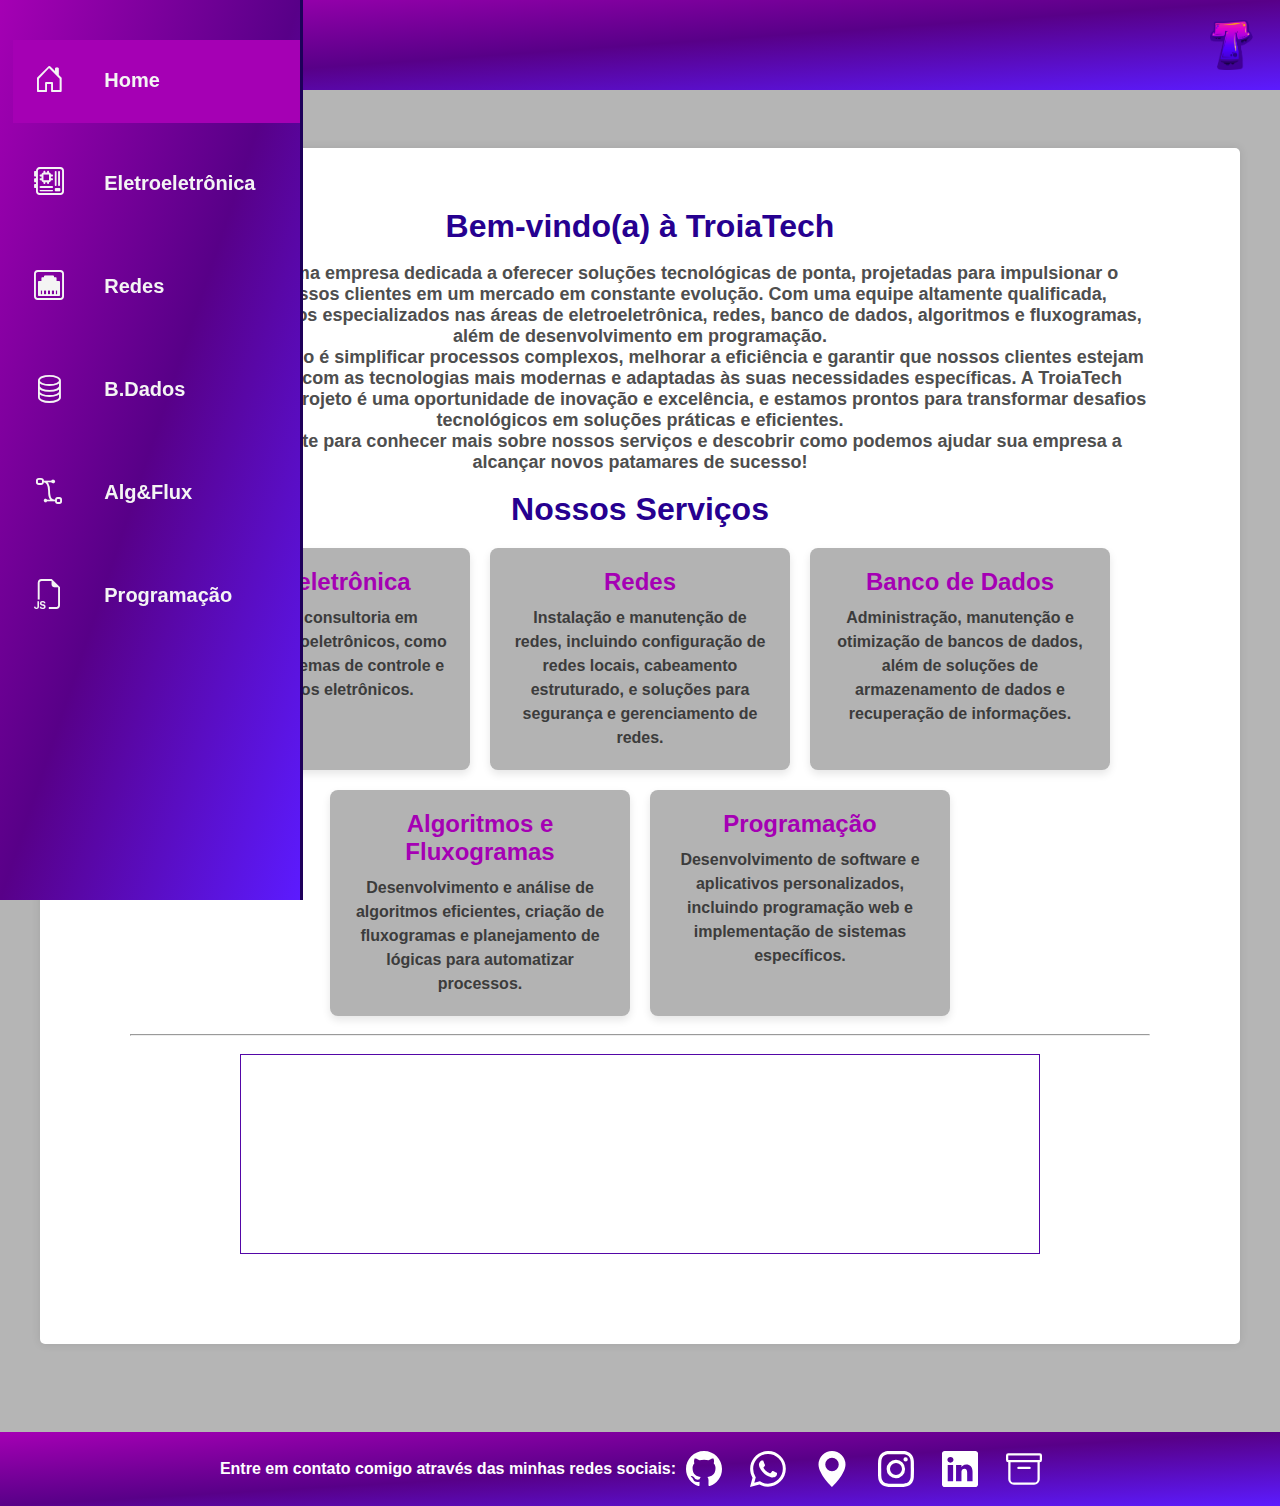
<file: index.html>
<!DOCTYPE html>
<html lang="pt-BR">
<head>
    <meta charset="UTF-8">
    <meta name="viewport" content="width=device-width, initial-scale=1.0">
    <link rel="shortcut icon" href="helenat-removebg-preview.png" type="image/png">    
    <link rel="stylesheet" href="https://cdn.jsdelivr.net/npm/bootstrap-icons@1.11.3/font/bootstrap-icons.min.css">
    <link rel="stylesheet" href="style.css">
    <script src="menu.js" defer></script>
    <title>TroiaTech</title>
</head>
<body>
    <header>
        <a href="#" class="btn-abrir" onclick="abrirMenu()">&#9776;</a>
        <img src="cursor-t.cur" alt="Logo da TroiaTech" style="height: 50px;"/>
    </header>
    <nav class="menu-lateral">

        <ul>
            <li class="item-menu ativo">
                <a href="index.html">
                    <span class="icon"><i class="bi bi-house-door"></i></span>
                    <span class="txt-link">Home</span>
                </a>
            </li>
            <li class="item-menu">
                <a href="eletroeletronica.html">
                    <span class="icon"><i class="bi bi-motherboard"></i></span>
                    <span class="txt-link">Eletroeletrônica</span>
                </a>
            </li>
            <li class="item-menu">
                <a href="redes.html">
                    <span class="icon"><i class="bi bi-ethernet"></i></span>
                    <span class="txt-link">Redes</span>
                </a>
            </li>
            <li class="item-menu">
                <a href="bdados.html">
                    <span class="icon"><i class="bi bi-database"></i></span>
                    <span class="txt-link">B.Dados</span>
                </a>
            </li>
            <li class="item-menu">
                <a href="algflux.html">
                    <span class="icon"><i class="bi bi-bezier2"></i></span>
                    <span class="txt-link">Alg&Flux</span>
                </a>
            </li>
            <li class="item-menu">
                <a href="prog.html">
                    <span class="icon"><i class="bi bi-filetype-js"></i></span>
                    <span class="txt-link">Programação</span>
                </a>
            </li>
        </ul>
    
    </nav><br>
    <main id="conteudo">
        <h1>Bem-vindo(a) à TroiaTech </h1><br>
        <p>A TroiaTech é uma empresa dedicada a oferecer soluções tecnológicas de ponta, projetadas para impulsionar o sucesso de nossos clientes em um mercado em constante evolução. Com uma equipe altamente qualificada, oferecemos serviços especializados nas áreas de eletroeletrônica, redes, banco de dados, algoritmos e fluxogramas, além de desenvolvimento em programação.
        </p>
        <p>Nosso compromisso é simplificar processos complexos, melhorar a eficiência e garantir que nossos clientes estejam sempre à frente, com as tecnologias mais modernas e adaptadas às suas necessidades específicas. A TroiaTech acredita que cada projeto é uma oportunidade de inovação e excelência, e estamos prontos para transformar desafios tecnológicos em soluções práticas e eficientes.</p>
        <p>Explore nosso site para conhecer mais sobre nossos serviços e descobrir como podemos ajudar sua empresa a alcançar novos patamares de sucesso!
        </p>
        <br>
        <section id="servicos" class="servicos">
            <h2>Nossos Serviços</h2>
            <div class="servico-lista">
                <div class="servico">
                    <h3>Eletroeletrônica</h3>
                    <p>Projetos e consultoria em sistemas eletroeletrônicos, como circuitos, sistemas de controle e dispositivos eletrônicos.</p>
                </div>
                <div class="servico">
                    <h3>Redes</h3>
                    <p>Instalação e manutenção de redes, incluindo configuração de redes locais, cabeamento estruturado, e soluções para segurança e gerenciamento de redes.</p>
                </div>
                <div class="servico">
                    <h3>Banco de Dados</h3>
                    <p>Administração, manutenção e otimização de bancos de dados, além de soluções de armazenamento de dados e recuperação de informações.</p>
                </div>
                <div class="servico">
                    <h3>Algoritmos e Fluxogramas</h3>
                    <p>Desenvolvimento e análise de algoritmos eficientes, criação de fluxogramas e planejamento de lógicas para automatizar processos.</p>
                </div>
                <div class="servico">
                    <h3>Programação</h3>
                    <p>Desenvolvimento de software e aplicativos personalizados, incluindo programação web e implementação de sistemas específicos.</p>
                </div>
            </div>
        </section>
        <br>
        <hr>
        <br>
        <div class="box2">
            <iframe
                src="https://www.google.com/maps/embed?pb=!1m18!1m12!1m3!1d3547.6489297206454!2d-48.63264100589112!3d-27.230170030551125!2m3!1f0!2f0!3f0!3m2!1i1024!2i768!4f13.1!3m3!1m2!1s0x94d8a94ad26fb273%3A0xc3b8f5efdfdfc698!2sSENAI%20Tijucas!5e0!3m2!1spt-BR!2sbr!4v1723558737781!5m2!1spt-BR!2sbr"
                loading="lazy" allowfullscreen="" referrerpolicy="no-referrer-when-downgrade">
            </iframe>
        </div>
    </main>
    <br>
    <footer>
        <div class="redes-sociais">
            <div class="contatos"><p>Entre em contato comigo através das minhas redes sociais:</p></div>
            <a href="https://github.com/heleninhaxz"><svg xmlns="http://www.w3.org/2000/svg" width="36" height="36" fill="currentColor" class="bi bi-github" viewBox="0 0 16 16">
                <path d="M8 0C3.58 0 0 3.58 0 8c0 3.54 2.29 6.53 5.47 7.59.4.07.55-.17.55-.38 0-.19-.01-.82-.01-1.49-2.01.37-2.53-.49-2.69-.94-.09-.23-.48-.94-.82-1.13-.28-.15-.68-.52-.01-.53.63-.01 1.08.58 1.23.82.72 1.21 1.87.87 2.33.66.07-.52.28-.87.51-1.07-1.78-.2-3.64-.89-3.64-3.95 0-.87.31-1.59.82-2.15-.08-.2-.36-1.02.08-2.12 0 0 .67-.21 2.2.82.64-.18 1.32-.27 2-.27s1.36.09 2 .27c1.53-1.04 2.2-.82 2.2-.82.44 1.1.16 1.92.08 2.12.51.56.82 1.27.82 2.15 0 3.07-1.87 3.75-3.65 3.95.29.25.54.73.54 1.48 0 1.07-.01 1.93-.01 2.2 0 .21.15.46.55.38A8.01 8.01 0 0 0 16 8c0-4.42-3.58-8-8-8"/>
              </svg></a>  
            <a href="https://api.whatsapp.com/send?phone=47992936545"><svg xmlns="http://www.w3.org/2000/svg" width="36" height="36" fill="currentColor" class="bi bi-whatsapp" viewBox="0 0 16 16">
                <path d="M13.601 2.326A7.85 7.85 0 0 0 7.994 0C3.627 0 .068 3.558.064 7.926c0 1.399.366 2.76 1.057 3.965L0 16l4.204-1.102a7.9 7.9 0 0 0 3.79.965h.004c4.368 0 7.926-3.558 7.93-7.93A7.9 7.9 0 0 0 13.6 2.326zM7.994 14.521a6.6 6.6 0 0 1-3.356-.92l-.24-.144-2.494.654.666-2.433-.156-.251a6.56 6.56 0 0 1-1.007-3.505c0-3.626 2.957-6.584 6.591-6.584a6.56 6.56 0 0 1 4.66 1.931 6.56 6.56 0 0 1 1.928 4.66c-.004 3.639-2.961 6.592-6.592 6.592m3.615-4.934c-.197-.099-1.17-.578-1.353-.646-.182-.065-.315-.099-.445.099-.133.197-.513.646-.627.775-.114.133-.232.148-.43.05-.197-.1-.836-.308-1.592-.985-.59-.525-.985-1.175-1.103-1.372-.114-.198-.011-.304.088-.403.087-.088.197-.232.296-.346.1-.114.133-.198.198-.33.065-.134.034-.248-.015-.347-.05-.099-.445-1.076-.612-1.47-.16-.389-.323-.335-.445-.34-.114-.007-.247-.007-.38-.007a.73.73 0 0 0-.529.247c-.182.198-.691.677-.691 1.654s.71 1.916.81 2.049c.098.133 1.394 2.132 3.383 2.992.47.205.84.326 1.129.418.475.152.904.129 1.246.08.38-.058 1.171-.48 1.338-.943.164-.464.164-.86.114-.943-.049-.084-.182-.133-.38-.232"/>
              </svg></a>  
            <a href="https://www.google.com/maps/search/sesi+tijucas/@-27.2305002,-48.6326707,19z?entry=ttu&g_ep=EgoyMDI0MDkyOS4wIKXMDSoASAFQAw%3D%3D"><svg xmlns="http://www.w3.org/2000/svg" width="36" height="36" fill="currentColor" class="bi bi-geo-alt-fill" viewBox="0 0 16 16">
                <path d="M8 16s6-5.686 6-10A6 6 0 0 0 2 6c0 4.314 6 10 6 10m0-7a3 3 0 1 1 0-6 3 3 0 0 1 0 6"/>
              </svg></a>  
            <a href="https://www.instagram.com/_hellena.n/profilecard/?igsh=cjJ1dWdlemVoYzZs"><svg xmlns="http://www.w3.org/2000/svg" width="36" height="36" fill="currentColor" class="bi bi-instagram" viewBox="0 0 16 16">
                <path d="M8 0C5.829 0 5.556.01 4.703.048 3.85.088 3.269.222 2.76.42a3.9 3.9 0 0 0-1.417.923A3.9 3.9 0 0 0 .42 2.76C.222 3.268.087 3.85.048 4.7.01 5.555 0 5.827 0 8.001c0 2.172.01 2.444.048 3.297.04.852.174 1.433.372 1.942.205.526.478.972.923 1.417.444.445.89.719 1.416.923.51.198 1.09.333 1.942.372C5.555 15.99 5.827 16 8 16s2.444-.01 3.298-.048c.851-.04 1.434-.174 1.943-.372a3.9 3.9 0 0 0 1.416-.923c.445-.445.718-.891.923-1.417.197-.509.332-1.09.372-1.942C15.99 10.445 16 10.173 16 8s-.01-2.445-.048-3.299c-.04-.851-.175-1.433-.372-1.941a3.9 3.9 0 0 0-.923-1.417A3.9 3.9 0 0 0 13.24.42c-.51-.198-1.092-.333-1.943-.372C10.443.01 10.172 0 7.998 0zm-.717 1.442h.718c2.136 0 2.389.007 3.232.046.78.035 1.204.166 1.486.275.373.145.64.319.92.599s.453.546.598.92c.11.281.24.705.275 1.485.039.843.047 1.096.047 3.231s-.008 2.389-.047 3.232c-.035.78-.166 1.203-.275 1.485a2.5 2.5 0 0 1-.599.919c-.28.28-.546.453-.92.598-.28.11-.704.24-1.485.276-.843.038-1.096.047-3.232.047s-2.39-.009-3.233-.047c-.78-.036-1.203-.166-1.485-.276a2.5 2.5 0 0 1-.92-.598 2.5 2.5 0 0 1-.6-.92c-.109-.281-.24-.705-.275-1.485-.038-.843-.046-1.096-.046-3.233s.008-2.388.046-3.231c.036-.78.166-1.204.276-1.486.145-.373.319-.64.599-.92s.546-.453.92-.598c.282-.11.705-.24 1.485-.276.738-.034 1.024-.044 2.515-.045zm4.988 1.328a.96.96 0 1 0 0 1.92.96.96 0 0 0 0-1.92m-4.27 1.122a4.109 4.109 0 1 0 0 8.217 4.109 4.109 0 0 0 0-8.217m0 1.441a2.667 2.667 0 1 1 0 5.334 2.667 2.667 0 0 1 0-5.334"/>
              </svg></a>  
            <a href="https://www.linkedin.com/in/helena-neis-da-silva-a74561316/"><svg xmlns="http://www.w3.org/2000/svg" width="36" height="36" fill="currentColor" class="bi bi-linkedin" viewBox="0 0 16 16">
                <path d="M0 1.146C0 .513.526 0 1.175 0h13.65C15.474 0 16 .513 16 1.146v13.708c0 .633-.526 1.146-1.175 1.146H1.175C.526 16 0 15.487 0 14.854zm4.943 12.248V6.169H2.542v7.225zm-1.2-8.212c.837 0 1.358-.554 1.358-1.248-.015-.709-.52-1.248-1.342-1.248S2.4 3.226 2.4 3.934c0 .694.521 1.248 1.327 1.248zm4.908 8.212V9.359c0-.216.016-.432.08-.586.173-.431.568-.878 1.232-.878.869 0 1.216.662 1.216 1.634v3.865h2.401V9.25c0-2.22-1.184-3.252-2.764-3.252-1.274 0-1.845.7-2.165 1.193v.025h-.016l.016-.025V6.169h-2.4c.03.678 0 7.225 0 7.225z"/>
              </svg></a>  
              <a href="https://sites.google.com/estudante.sesisenai.org.br/09042007hnds/in%C3%ADcio"><svg xmlns="http://www.w3.org/2000/svg" width="36" height="36" fill="currentColor" class="bi bi-archive" viewBox="0 0 16 16">
                <path d="M0 2a1 1 0 0 1 1-1h14a1 1 0 0 1 1 1v2a1 1 0 0 1-1 1v7.5a2.5 2.5 0 0 1-2.5 2.5h-9A2.5 2.5 0 0 1 1 12.5V5a1 1 0 0 1-1-1zm2 3v7.5A1.5 1.5 0 0 0 3.5 14h9a1.5 1.5 0 0 0 1.5-1.5V5zm13-3H1v2h14zM5 7.5a.5.5 0 0 1 .5-.5h5a.5.5 0 0 1 0 1h-5a.5.5 0 0 1-.5-.5"/>
              </svg></a>
                
              <br><br><br>
        </div>
</footer>
</body>
</html>
</file>
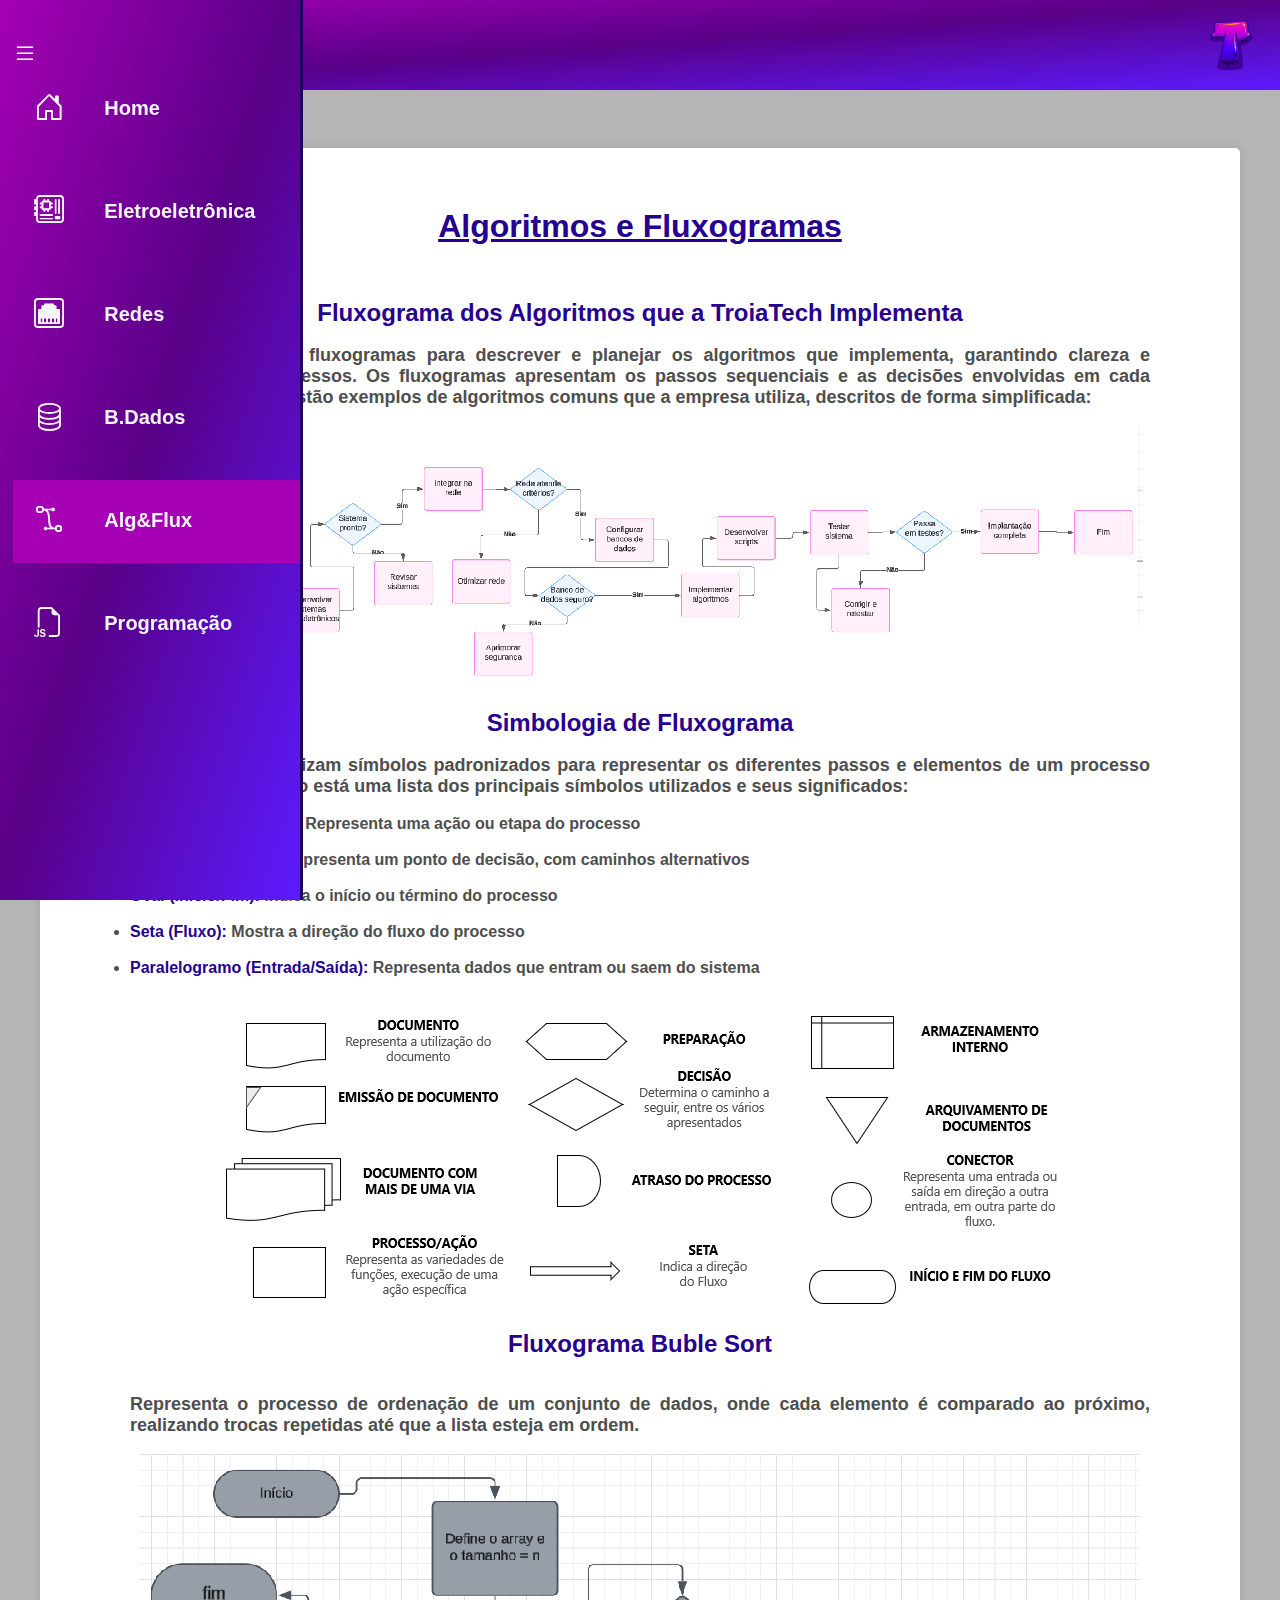
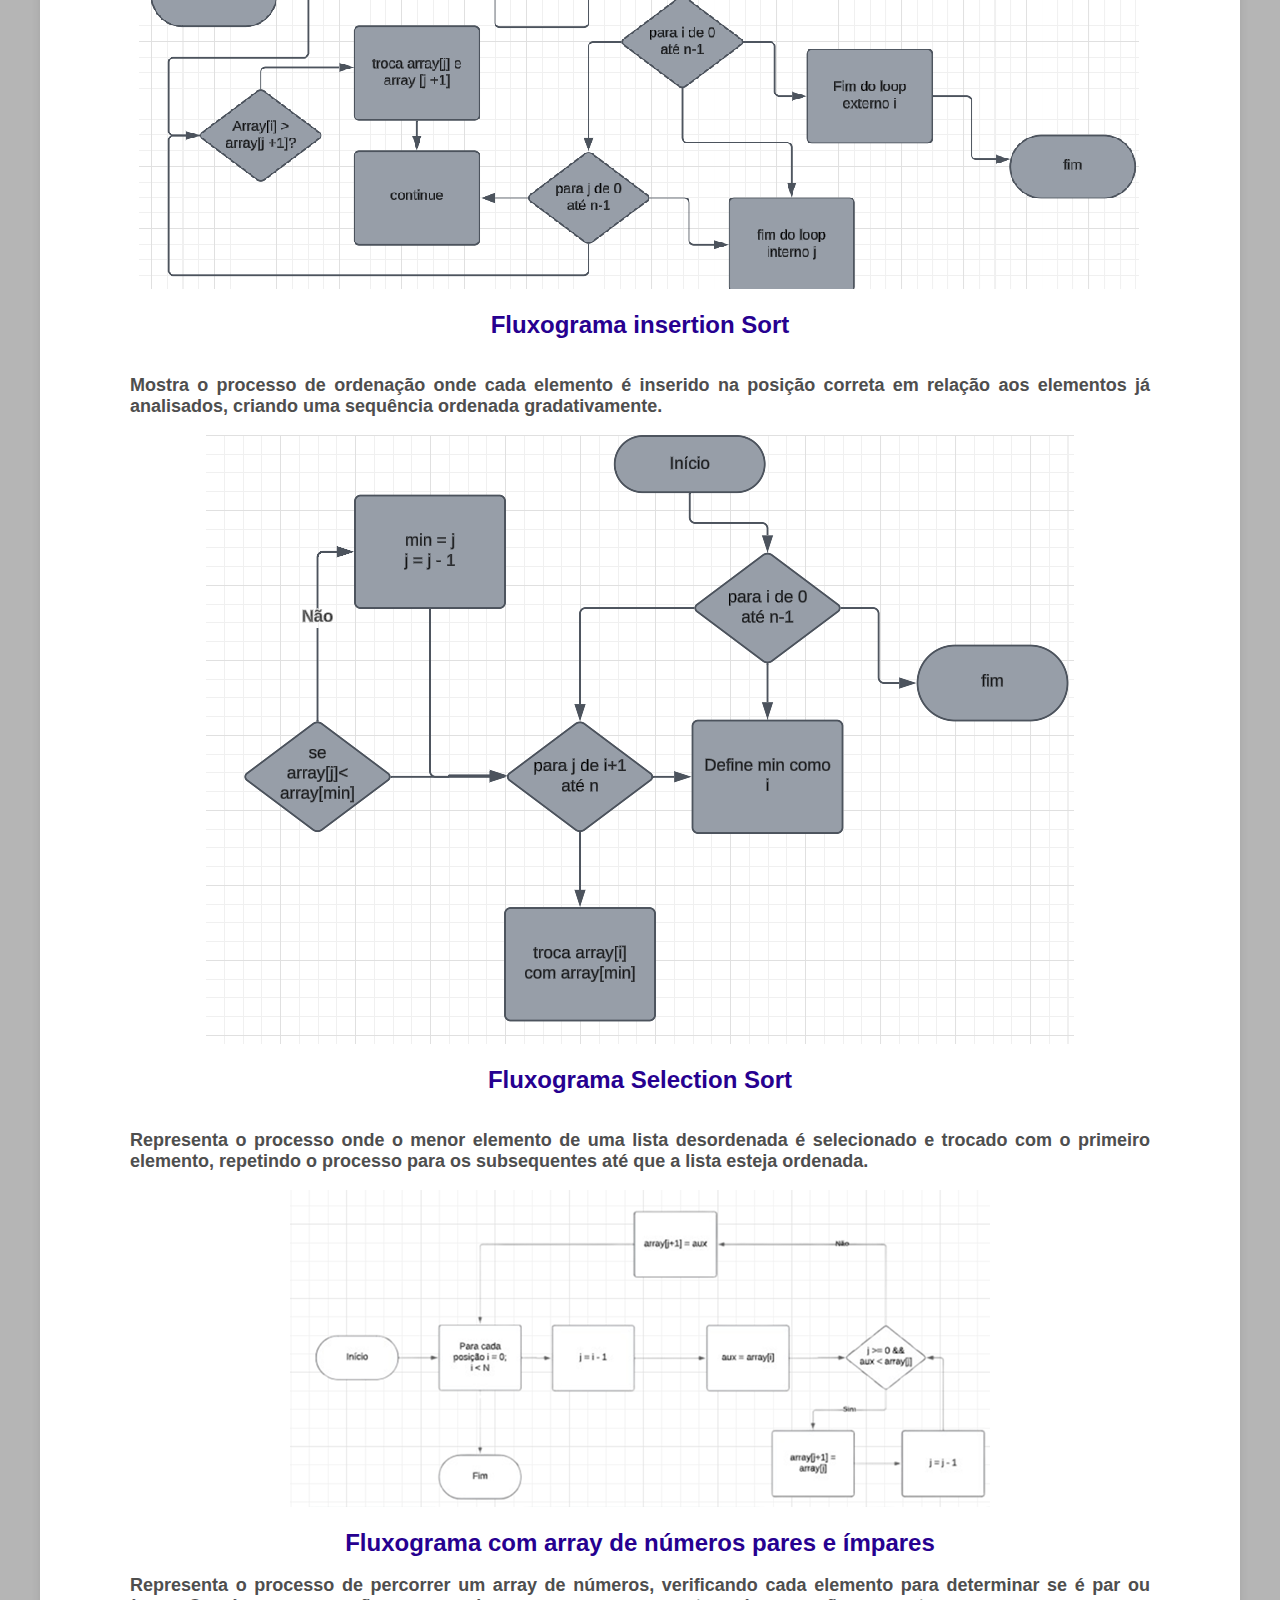
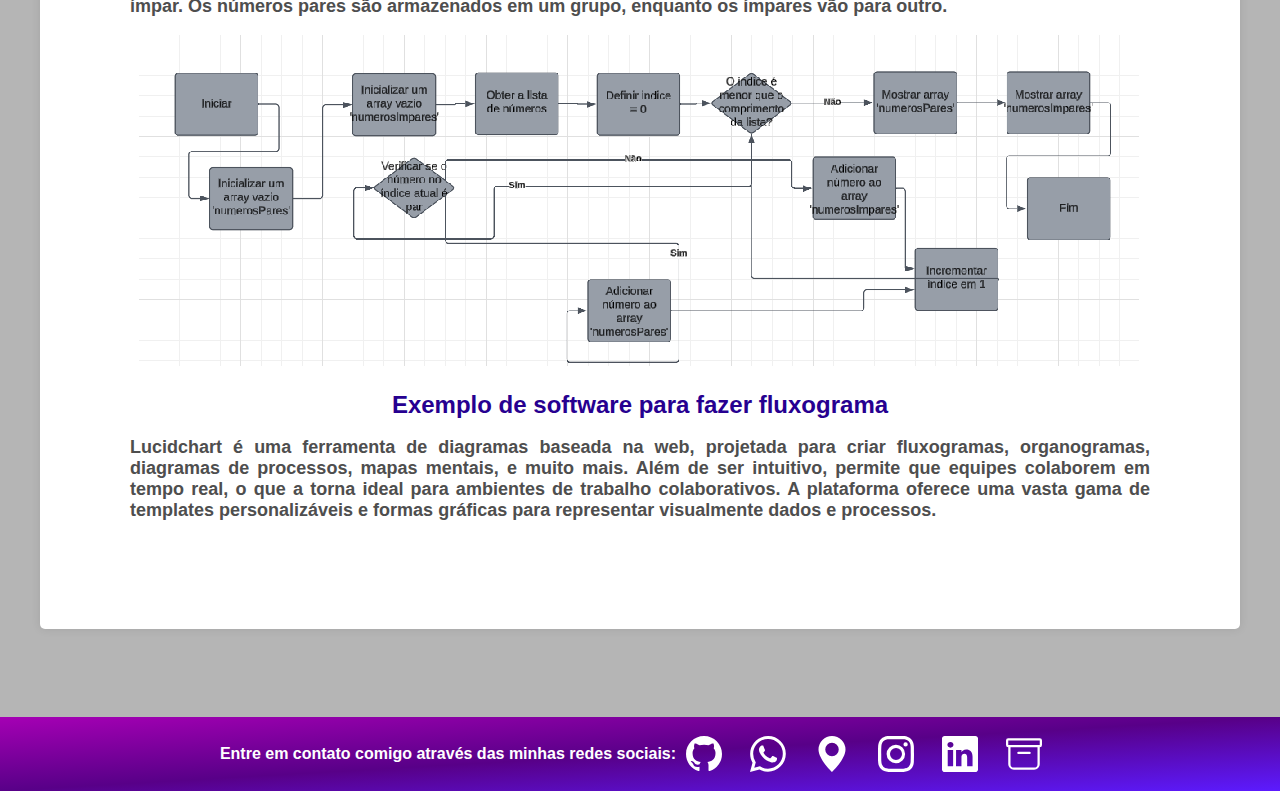
<file: algflux.html>
<!DOCTYPE html>
<html lang="pt-BR">
<head>
    <meta charset="UTF-8">
    <meta name="viewport" content="width=device-width, initial-scale=1.0">
    <link rel="shortcut icon" href="helenat-removebg-preview.png" type="image/png">    
    <link rel="stylesheet" href="https://cdn.jsdelivr.net/npm/bootstrap-icons@1.11.3/font/bootstrap-icons.min.css">
    <link rel="stylesheet" href="style5.css">
    <script src="menu.js" defer></script>
    <title>TroiaTech</title>
</head>
<body>
    <header>
        <a href="#" class="btn-abrir" onclick="abrirMenu()">&#9776;</a>
        <img src="cursor-t.cur" alt="Logo da TroiaTech" style="height: 50px;"/>
    </header>
    <nav class="menu-lateral">

        <div class="btn-expandir">
            <i class="bi bi-list"></i>
        </div>

        <ul>
            <li class="item-menu">
                <a href="index.html">
                    <span class="icon"><i class="bi bi-house-door"></i></span>
                    <span class="txt-link">Home</span>
                </a>
            </li>
            <li class="item-menu">
                <a href="eletroeletronica.html">
                    <span class="icon"><i class="bi bi-motherboard"></i></span>
                    <span class="txt-link">Eletroeletrônica</span>
                </a>
            </li>
            <li class="item-menu">
                <a href="redes.html">
                    <span class="icon"><i class="bi bi-ethernet"></i></span>
                    <span class="txt-link">Redes</span>
                </a>
            </li>
            <li class="item-menu">
                <a href="bdados.html">
                    <span class="icon"><i class="bi bi-database"></i></span>
                    <span class="txt-link">B.Dados</span>
                </a>
            </li>
            <li class="item-menu ativo">
                <a href="algflux.html">
                    <span class="icon"><i class="bi bi-bezier2"></i></span>
                    <span class="txt-link">Alg&Flux</span>
                </a>
            </li>
            <li class="item-menu">
                <a href="prog.html">
                    <span class="icon"><i class="bi bi-filetype-js"></i></span>
                    <span class="txt-link">Programação</span>
                </a>
            </li>
        </ul>
    </nav><br>
    <main id="conteudo">
        <h1>Algoritmos e Fluxogramas</h1><br><br><br>
        <h2>Fluxograma dos Algoritmos que a TroiaTech Implementa</h2><br>
        <p>A TroiaTech utiliza fluxogramas para descrever e planejar os algoritmos que implementa, garantindo clareza e eficiência nos processos. Os fluxogramas apresentam os passos sequenciais e as decisões envolvidas em cada algoritmo. Abaixo estão exemplos de algoritmos comuns que a empresa utiliza, descritos de forma simplificada:
        </p><br>
        <img src="fluxogramemps.png" alt="">
        <br>
        <br>
        <h2>Simbologia de Fluxograma</h2><br>
        <P>Os fluxogramas utilizam símbolos padronizados para representar os diferentes passos e elementos de um processo ou algoritmo. Abaixo está uma lista dos principais símbolos utilizados e seus significados:
        </P><br>
        <div class="cod-cores">
        <li><span> Retângulo (Processo): </span>Representa uma ação ou etapa do processo</li><br>
        <li><span> Losango (Decisão): </span>Representa um ponto de decisão, com caminhos alternativos</li><br>
        <li><span> Oval (Início/Fim): </span>Indica o início ou término do processo</li><br>
        <li><span> Seta (Fluxo): </span>Mostra a direção do fluxo do processo</li><br>
        <li><span> Paralelogramo (Entrada/Saída): </span>Representa dados que entram ou saem do sistema</li><br>
    </div><br>
    <img src="simbologia.png" alt="">
    <br><br>
        <h2>Fluxograma Buble Sort</h2><br><br>
        <p>Representa o processo de ordenação de um conjunto de dados, onde cada elemento é comparado ao próximo, realizando trocas repetidas até que a lista esteja em ordem.</p><br>
        <img src="bubblefluxo.png" alt="">
        <br><br>
        <h2>Fluxograma insertion Sort</h2><br><br>
        <p>Mostra o processo de ordenação onde cada elemento é inserido na posição correta em relação aos elementos já analisados, criando uma sequência ordenada gradativamente.</p><br>
        <img src="insertionfluxo.png" alt="">
        <br><br>
        <h2>Fluxograma Selection Sort</h2><br><br>
        <p>Representa o processo onde o menor elemento de uma lista desordenada é selecionado e trocado com o primeiro elemento, repetindo o processo para os subsequentes até que a lista esteja ordenada.</p><br>
        <img src="selectionfluxo.png" alt="">
        <br><br>

        <h2>Fluxograma com array de números pares e ímpares </h2><br>
        <p>Representa o processo de percorrer um array de números, verificando cada elemento para determinar se é par ou ímpar. Os números pares são armazenados em um grupo, enquanto os ímpares vão para outro.</p>
        <br>
        <img src="Sem título.png" alt=""><br><br>
        <h2>Exemplo de software para fazer fluxograma</h2><br>
        <p>Lucidchart é uma ferramenta de diagramas baseada na web, projetada para criar fluxogramas, organogramas, diagramas de processos, mapas mentais, e muito mais. Além de ser intuitivo, permite que equipes colaborem em tempo real, o que a torna ideal para ambientes de trabalho colaborativos. A plataforma oferece uma vasta gama de templates personalizáveis e formas gráficas para representar visualmente dados e processos.</p>
        <br>
    </main>
    <br>
    <footer>
        <div class="redes-sociais">
            <div class="contatos"><p>Entre em contato comigo através das minhas redes sociais:</p></div>
            <a href="https://github.com/heleninhaxz"><svg xmlns="http://www.w3.org/2000/svg" width="36" height="36" fill="currentColor" class="bi bi-github" viewBox="0 0 16 16">
                <path d="M8 0C3.58 0 0 3.58 0 8c0 3.54 2.29 6.53 5.47 7.59.4.07.55-.17.55-.38 0-.19-.01-.82-.01-1.49-2.01.37-2.53-.49-2.69-.94-.09-.23-.48-.94-.82-1.13-.28-.15-.68-.52-.01-.53.63-.01 1.08.58 1.23.82.72 1.21 1.87.87 2.33.66.07-.52.28-.87.51-1.07-1.78-.2-3.64-.89-3.64-3.95 0-.87.31-1.59.82-2.15-.08-.2-.36-1.02.08-2.12 0 0 .67-.21 2.2.82.64-.18 1.32-.27 2-.27s1.36.09 2 .27c1.53-1.04 2.2-.82 2.2-.82.44 1.1.16 1.92.08 2.12.51.56.82 1.27.82 2.15 0 3.07-1.87 3.75-3.65 3.95.29.25.54.73.54 1.48 0 1.07-.01 1.93-.01 2.2 0 .21.15.46.55.38A8.01 8.01 0 0 0 16 8c0-4.42-3.58-8-8-8"/>
              </svg></a>  
            <a href="https://api.whatsapp.com/send?phone=47992936545"><svg xmlns="http://www.w3.org/2000/svg" width="36" height="36" fill="currentColor" class="bi bi-whatsapp" viewBox="0 0 16 16">
                <path d="M13.601 2.326A7.85 7.85 0 0 0 7.994 0C3.627 0 .068 3.558.064 7.926c0 1.399.366 2.76 1.057 3.965L0 16l4.204-1.102a7.9 7.9 0 0 0 3.79.965h.004c4.368 0 7.926-3.558 7.93-7.93A7.9 7.9 0 0 0 13.6 2.326zM7.994 14.521a6.6 6.6 0 0 1-3.356-.92l-.24-.144-2.494.654.666-2.433-.156-.251a6.56 6.56 0 0 1-1.007-3.505c0-3.626 2.957-6.584 6.591-6.584a6.56 6.56 0 0 1 4.66 1.931 6.56 6.56 0 0 1 1.928 4.66c-.004 3.639-2.961 6.592-6.592 6.592m3.615-4.934c-.197-.099-1.17-.578-1.353-.646-.182-.065-.315-.099-.445.099-.133.197-.513.646-.627.775-.114.133-.232.148-.43.05-.197-.1-.836-.308-1.592-.985-.59-.525-.985-1.175-1.103-1.372-.114-.198-.011-.304.088-.403.087-.088.197-.232.296-.346.1-.114.133-.198.198-.33.065-.134.034-.248-.015-.347-.05-.099-.445-1.076-.612-1.47-.16-.389-.323-.335-.445-.34-.114-.007-.247-.007-.38-.007a.73.73 0 0 0-.529.247c-.182.198-.691.677-.691 1.654s.71 1.916.81 2.049c.098.133 1.394 2.132 3.383 2.992.47.205.84.326 1.129.418.475.152.904.129 1.246.08.38-.058 1.171-.48 1.338-.943.164-.464.164-.86.114-.943-.049-.084-.182-.133-.38-.232"/>
              </svg></a>  
            <a href="https://www.google.com/maps/search/sesi+tijucas/@-27.2305002,-48.6326707,19z?entry=ttu&g_ep=EgoyMDI0MDkyOS4wIKXMDSoASAFQAw%3D%3D"><svg xmlns="http://www.w3.org/2000/svg" width="36" height="36" fill="currentColor" class="bi bi-geo-alt-fill" viewBox="0 0 16 16">
                <path d="M8 16s6-5.686 6-10A6 6 0 0 0 2 6c0 4.314 6 10 6 10m0-7a3 3 0 1 1 0-6 3 3 0 0 1 0 6"/>
              </svg></a>  
            <a href="https://www.instagram.com/_hellena.n/profilecard/?igsh=cjJ1dWdlemVoYzZs"><svg xmlns="http://www.w3.org/2000/svg" width="36" height="36" fill="currentColor" class="bi bi-instagram" viewBox="0 0 16 16">
                <path d="M8 0C5.829 0 5.556.01 4.703.048 3.85.088 3.269.222 2.76.42a3.9 3.9 0 0 0-1.417.923A3.9 3.9 0 0 0 .42 2.76C.222 3.268.087 3.85.048 4.7.01 5.555 0 5.827 0 8.001c0 2.172.01 2.444.048 3.297.04.852.174 1.433.372 1.942.205.526.478.972.923 1.417.444.445.89.719 1.416.923.51.198 1.09.333 1.942.372C5.555 15.99 5.827 16 8 16s2.444-.01 3.298-.048c.851-.04 1.434-.174 1.943-.372a3.9 3.9 0 0 0 1.416-.923c.445-.445.718-.891.923-1.417.197-.509.332-1.09.372-1.942C15.99 10.445 16 10.173 16 8s-.01-2.445-.048-3.299c-.04-.851-.175-1.433-.372-1.941a3.9 3.9 0 0 0-.923-1.417A3.9 3.9 0 0 0 13.24.42c-.51-.198-1.092-.333-1.943-.372C10.443.01 10.172 0 7.998 0zm-.717 1.442h.718c2.136 0 2.389.007 3.232.046.78.035 1.204.166 1.486.275.373.145.64.319.92.599s.453.546.598.92c.11.281.24.705.275 1.485.039.843.047 1.096.047 3.231s-.008 2.389-.047 3.232c-.035.78-.166 1.203-.275 1.485a2.5 2.5 0 0 1-.599.919c-.28.28-.546.453-.92.598-.28.11-.704.24-1.485.276-.843.038-1.096.047-3.232.047s-2.39-.009-3.233-.047c-.78-.036-1.203-.166-1.485-.276a2.5 2.5 0 0 1-.92-.598 2.5 2.5 0 0 1-.6-.92c-.109-.281-.24-.705-.275-1.485-.038-.843-.046-1.096-.046-3.233s.008-2.388.046-3.231c.036-.78.166-1.204.276-1.486.145-.373.319-.64.599-.92s.546-.453.92-.598c.282-.11.705-.24 1.485-.276.738-.034 1.024-.044 2.515-.045zm4.988 1.328a.96.96 0 1 0 0 1.92.96.96 0 0 0 0-1.92m-4.27 1.122a4.109 4.109 0 1 0 0 8.217 4.109 4.109 0 0 0 0-8.217m0 1.441a2.667 2.667 0 1 1 0 5.334 2.667 2.667 0 0 1 0-5.334"/>
              </svg></a>  
            <a href="https://www.linkedin.com/in/helena-neis-da-silva-a74561316/"><svg xmlns="http://www.w3.org/2000/svg" width="36" height="36" fill="currentColor" class="bi bi-linkedin" viewBox="0 0 16 16">
                <path d="M0 1.146C0 .513.526 0 1.175 0h13.65C15.474 0 16 .513 16 1.146v13.708c0 .633-.526 1.146-1.175 1.146H1.175C.526 16 0 15.487 0 14.854zm4.943 12.248V6.169H2.542v7.225zm-1.2-8.212c.837 0 1.358-.554 1.358-1.248-.015-.709-.52-1.248-1.342-1.248S2.4 3.226 2.4 3.934c0 .694.521 1.248 1.327 1.248zm4.908 8.212V9.359c0-.216.016-.432.08-.586.173-.431.568-.878 1.232-.878.869 0 1.216.662 1.216 1.634v3.865h2.401V9.25c0-2.22-1.184-3.252-2.764-3.252-1.274 0-1.845.7-2.165 1.193v.025h-.016l.016-.025V6.169h-2.4c.03.678 0 7.225 0 7.225z"/>
              </svg></a>  
              <a href="https://sites.google.com/estudante.sesisenai.org.br/09042007hnds/in%C3%ADcio"><svg xmlns="http://www.w3.org/2000/svg" width="36" height="36" fill="currentColor" class="bi bi-archive" viewBox="0 0 16 16">
                <path d="M0 2a1 1 0 0 1 1-1h14a1 1 0 0 1 1 1v2a1 1 0 0 1-1 1v7.5a2.5 2.5 0 0 1-2.5 2.5h-9A2.5 2.5 0 0 1 1 12.5V5a1 1 0 0 1-1-1zm2 3v7.5A1.5 1.5 0 0 0 3.5 14h9a1.5 1.5 0 0 0 1.5-1.5V5zm13-3H1v2h14zM5 7.5a.5.5 0 0 1 .5-.5h5a.5.5 0 0 1 0 1h-5a.5.5 0 0 1-.5-.5"/>
              </svg></a>
                
              <br><br><br>
        </div>
</footer>
</body>
</html>
</file>
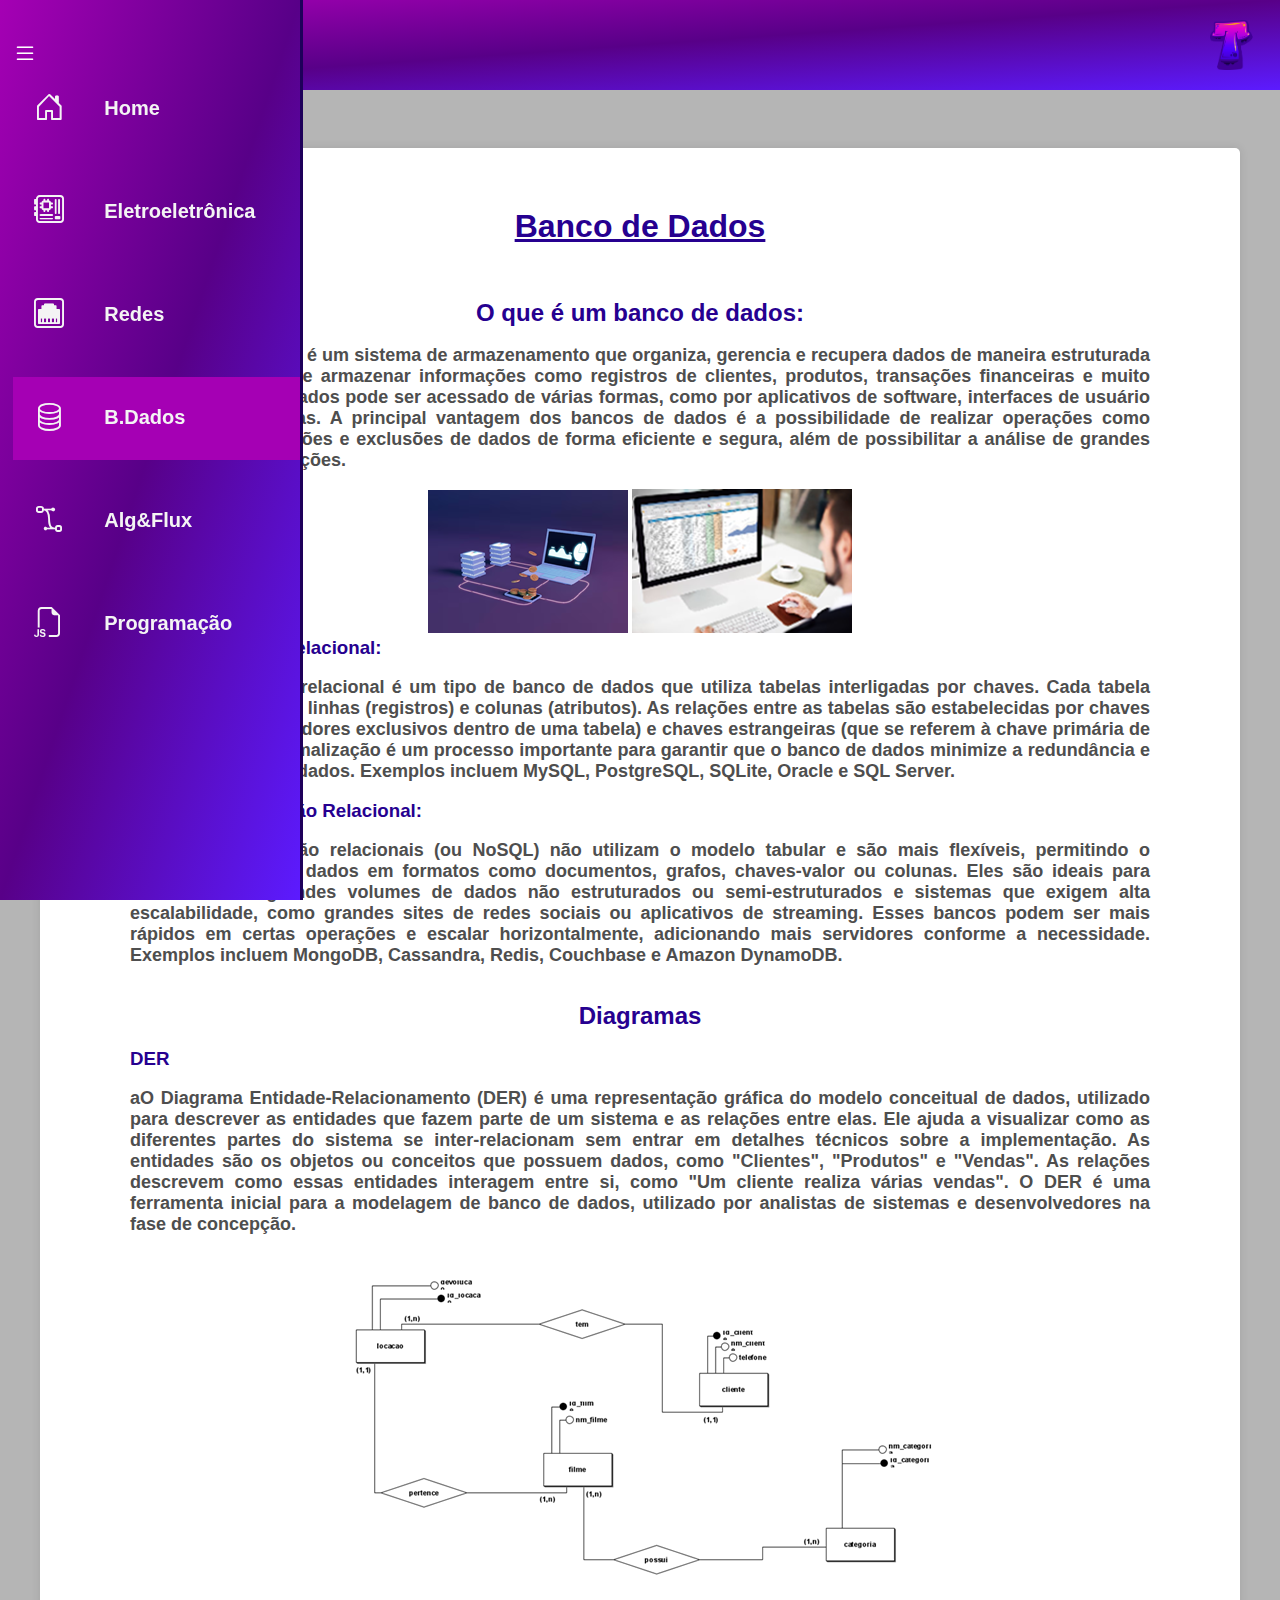
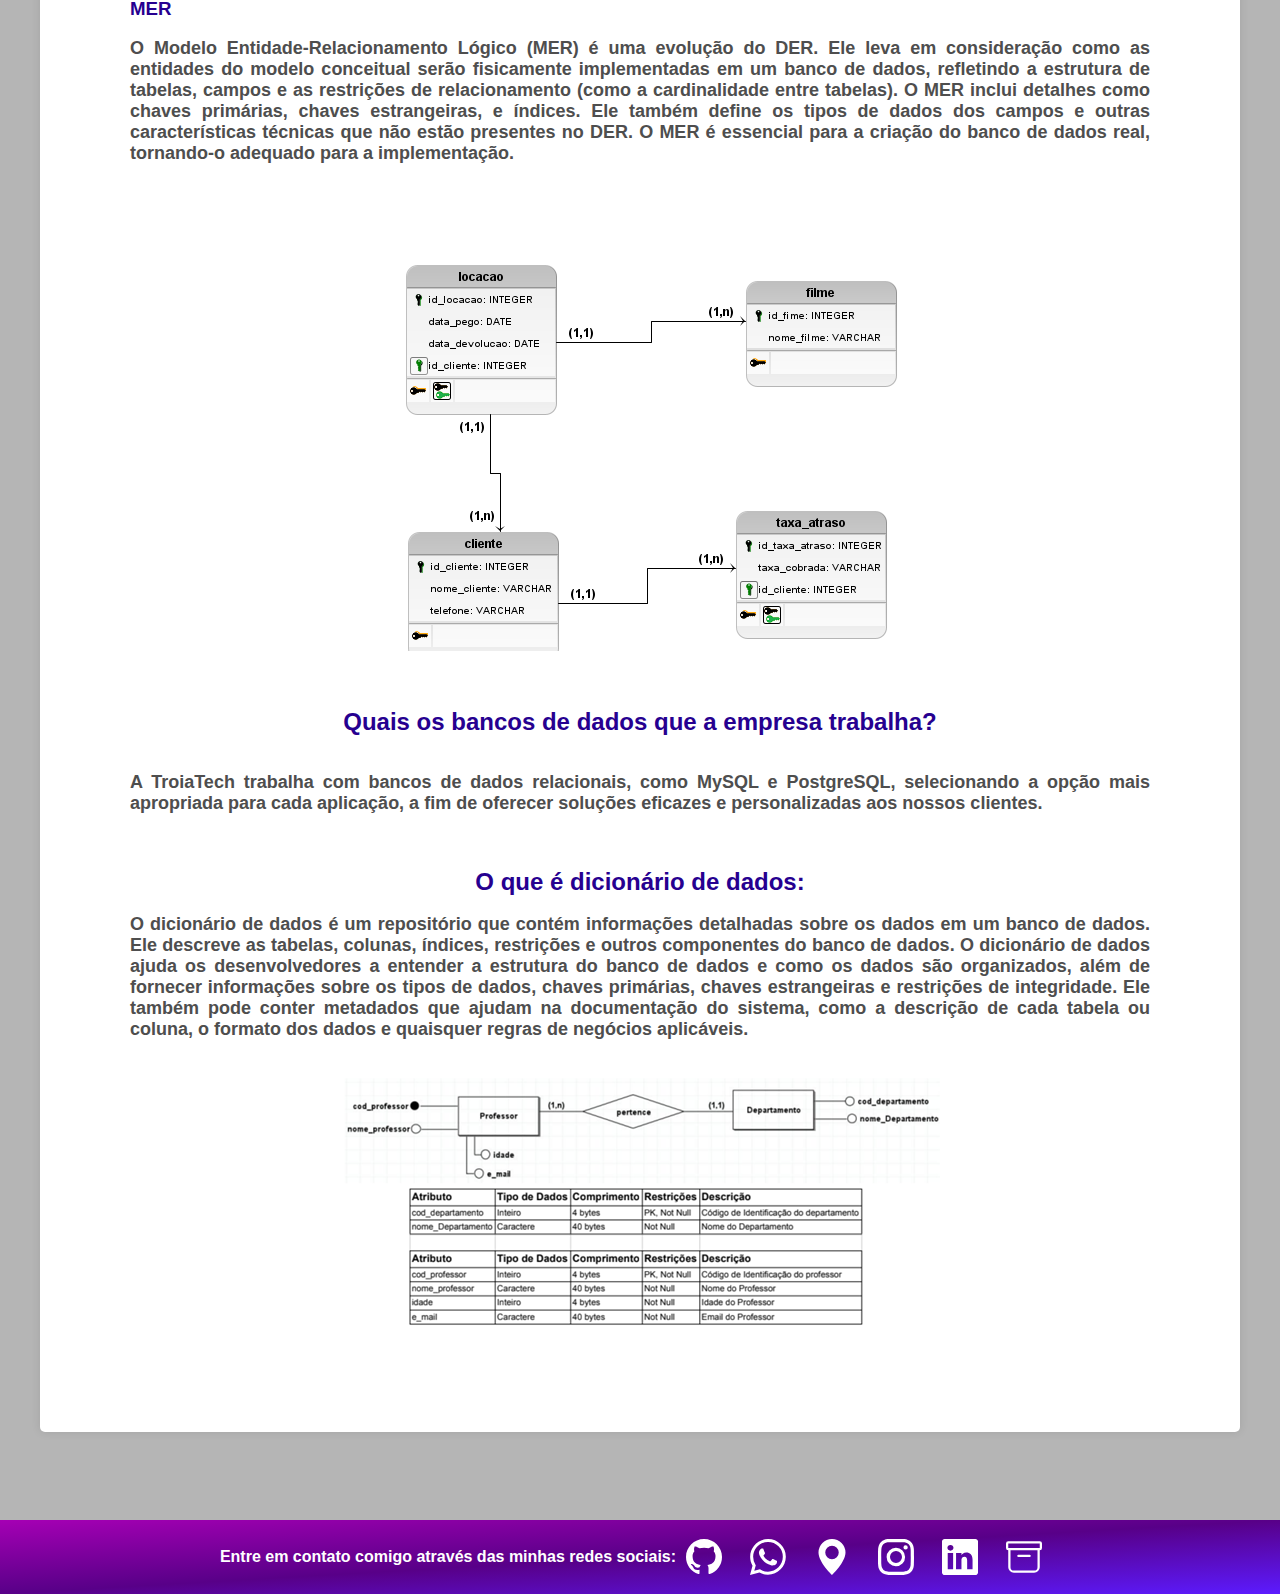
<file: bdados.html>
<!DOCTYPE html>
<html lang="pt-BR">
<head>
    <meta charset="UTF-8">
    <meta name="viewport" content="width=device-width, initial-scale=1.0">
    <link rel="shortcut icon" href="helenat-removebg-preview.png" type="image/png">    
    <link rel="stylesheet" href="https://cdn.jsdelivr.net/npm/bootstrap-icons@1.11.3/font/bootstrap-icons.min.css">
    <link rel="stylesheet" href="style2.css">
    <script src="menu.js" defer></script>
    <title>TroiaTech</title>
</head>
<body>
    <header>
        <a href="#" class="btn-abrir" onclick="abrirMenu()">&#9776;</a>
        <img src="cursor-t.cur" alt="Logo da TroiaTech" style="height: 50px;"/>
    </header>
    <nav class="menu-lateral">

        <div class="btn-expandir">
            <i class="bi bi-list"></i>
        </div>

        <ul>
            <li class="item-menu">
                <a href="index.html">
                    <span class="icon"><i class="bi bi-house-door"></i></span>
                    <span class="txt-link">Home</span>
                </a>
            </li>
            <li class="item-menu">
                <a href="eletroeletronica.html">
                    <span class="icon"><i class="bi bi-motherboard"></i></span>
                    <span class="txt-link">Eletroeletrônica</span>
                </a>
            </li>
            <li class="item-menu">
                <a href="redes.html">
                    <span class="icon"><i class="bi bi-ethernet"></i></span>
                    <span class="txt-link">Redes</span>
                </a>
            </li>
            <li class="item-menu ativo">
                <a href="bdados.html">
                    <span class="icon"><i class="bi bi-database"></i></span>
                    <span class="txt-link">B.Dados</span>
                </a>
            </li>
            <li class="item-menu">
                <a href="algflux.html">
                    <span class="icon"><i class="bi bi-bezier2"></i></span>
                    <span class="txt-link">Alg&Flux</span>
                </a>
            </li>
            <li class="item-menu">
                <a href="prog.html">
                    <span class="icon"><i class="bi bi-filetype-js"></i></span>
                    <span class="txt-link">Programação</span>
                </a>
            </li>
        </ul>
    </nav><br>
    <main id="conteudo">
        <h1>Banco de Dados</h1><br><br><br>
        <h2>O que é um banco de dados: </h2><br>
        <p>Um banco de dados é um sistema de armazenamento que organiza, gerencia e recupera dados de maneira estruturada e eficiente. Ele pode armazenar informações como registros de clientes, produtos, transações financeiras e muito mais. O banco de dados pode ser acessado de várias formas, como por aplicativos de software, interfaces de usuário e outras plataformas. A principal vantagem dos bancos de dados é a possibilidade de realizar operações como consultas, atualizações e exclusões de dados de forma eficiente e segura, além de possibilitar a análise de grandes volumes de informações.
        </p><br>
        <img src="bancodedados.png" alt=""> <img src="bcdads.png" alt="">
        <br>
        <h3>Banco de Dados Relacional: </h3><br>
        <p>O banco de dados relacional é um tipo de banco de dados que utiliza tabelas interligadas por chaves. Cada tabela armazena dados em linhas (registros) e colunas (atributos). As relações entre as tabelas são estabelecidas por chaves primárias (identificadores exclusivos dentro de uma tabela) e chaves estrangeiras (que se referem à chave primária de outra tabela). A normalização é um processo importante para garantir que o banco de dados minimize a redundância e a dependência dos dados. Exemplos incluem MySQL, PostgreSQL, SQLite, Oracle e SQL Server.</p>
        <br>
        <h3>Banco de Dados Não Relacional:</h3><br>
        <p>ancos de dados não relacionais (ou NoSQL) não utilizam o modelo tabular e são mais flexíveis, permitindo o armazenamento de dados em formatos como documentos, grafos, chaves-valor ou colunas. Eles são ideais para trabalhar com grandes volumes de dados não estruturados ou semi-estruturados e sistemas que exigem alta escalabilidade, como grandes sites de redes sociais ou aplicativos de streaming. Esses bancos podem ser mais rápidos em certas operações e escalar horizontalmente, adicionando mais servidores conforme a necessidade. Exemplos incluem MongoDB, Cassandra, Redis, Couchbase e Amazon DynamoDB.</p><br><br>

        <h2>Diagramas</h2><br>
        <h3>DER</h3><br>
        <p>aO Diagrama Entidade-Relacionamento (DER) é uma representação gráfica do modelo conceitual de dados, utilizado para descrever as entidades que fazem parte de um sistema e as relações entre elas. Ele ajuda a visualizar como as diferentes partes do sistema se inter-relacionam sem entrar em detalhes técnicos sobre a implementação. As entidades são os objetos ou conceitos que possuem dados, como "Clientes", "Produtos" e "Vendas". As relações descrevem como essas entidades interagem entre si, como "Um cliente realiza várias vendas". O DER é uma ferramenta inicial para a modelagem de banco de dados, utilizado por analistas de sistemas e desenvolvedores na fase de concepção.</p><br>
        <img src="der.png" alt=""><br><br>
        <h3>MER</h3><br>
        <p>O Modelo Entidade-Relacionamento Lógico (MER) é uma evolução do DER. Ele leva em consideração como as entidades do modelo conceitual serão fisicamente implementadas em um banco de dados, refletindo a estrutura de tabelas, campos e as restrições de relacionamento (como a cardinalidade entre tabelas). O MER inclui detalhes como chaves primárias, chaves estrangeiras, e índices. Ele também define os tipos de dados dos campos e outras características técnicas que não estão presentes no DER. O MER é essencial para a criação do banco de dados real, tornando-o adequado para a implementação.</p><br>
        <img src="mer.png" alt="">
        <br>
        <br>
        <h2>Quais os bancos de dados que a empresa trabalha? </h2><br><br>
        <p>A TroiaTech trabalha com bancos de dados relacionais, como MySQL e PostgreSQL, selecionando a opção mais apropriada para cada aplicação, a fim de oferecer soluções eficazes e personalizadas aos nossos clientes.</p><br>
        <br><br>

        <h2>O que é dicionário de dados: </h2><br>
        <p>O dicionário de dados é um repositório que contém informações detalhadas sobre os dados em um banco de dados. Ele descreve as tabelas, colunas, índices, restrições e outros componentes do banco de dados. O dicionário de dados ajuda os desenvolvedores a entender a estrutura do banco de dados e como os dados são organizados, além de fornecer informações sobre os tipos de dados, chaves primárias, chaves estrangeiras e restrições de integridade. Ele também pode conter metadados que ajudam na documentação do sistema, como a descrição de cada tabela ou coluna, o formato dos dados e quaisquer regras de negócios aplicáveis.</p>
        <br>
        <img src="dicionario.png" alt="">
    </main>
    <br>
    <footer>
        <div class="redes-sociais">
            <div class="contatos"><p>Entre em contato comigo através das minhas redes sociais:</p></div>
            <a href="https://github.com/heleninhaxz"><svg xmlns="http://www.w3.org/2000/svg" width="36" height="36" fill="currentColor" class="bi bi-github" viewBox="0 0 16 16">
                <path d="M8 0C3.58 0 0 3.58 0 8c0 3.54 2.29 6.53 5.47 7.59.4.07.55-.17.55-.38 0-.19-.01-.82-.01-1.49-2.01.37-2.53-.49-2.69-.94-.09-.23-.48-.94-.82-1.13-.28-.15-.68-.52-.01-.53.63-.01 1.08.58 1.23.82.72 1.21 1.87.87 2.33.66.07-.52.28-.87.51-1.07-1.78-.2-3.64-.89-3.64-3.95 0-.87.31-1.59.82-2.15-.08-.2-.36-1.02.08-2.12 0 0 .67-.21 2.2.82.64-.18 1.32-.27 2-.27s1.36.09 2 .27c1.53-1.04 2.2-.82 2.2-.82.44 1.1.16 1.92.08 2.12.51.56.82 1.27.82 2.15 0 3.07-1.87 3.75-3.65 3.95.29.25.54.73.54 1.48 0 1.07-.01 1.93-.01 2.2 0 .21.15.46.55.38A8.01 8.01 0 0 0 16 8c0-4.42-3.58-8-8-8"/>
              </svg></a>  
            <a href="https://api.whatsapp.com/send?phone=47992936545"><svg xmlns="http://www.w3.org/2000/svg" width="36" height="36" fill="currentColor" class="bi bi-whatsapp" viewBox="0 0 16 16">
                <path d="M13.601 2.326A7.85 7.85 0 0 0 7.994 0C3.627 0 .068 3.558.064 7.926c0 1.399.366 2.76 1.057 3.965L0 16l4.204-1.102a7.9 7.9 0 0 0 3.79.965h.004c4.368 0 7.926-3.558 7.93-7.93A7.9 7.9 0 0 0 13.6 2.326zM7.994 14.521a6.6 6.6 0 0 1-3.356-.92l-.24-.144-2.494.654.666-2.433-.156-.251a6.56 6.56 0 0 1-1.007-3.505c0-3.626 2.957-6.584 6.591-6.584a6.56 6.56 0 0 1 4.66 1.931 6.56 6.56 0 0 1 1.928 4.66c-.004 3.639-2.961 6.592-6.592 6.592m3.615-4.934c-.197-.099-1.17-.578-1.353-.646-.182-.065-.315-.099-.445.099-.133.197-.513.646-.627.775-.114.133-.232.148-.43.05-.197-.1-.836-.308-1.592-.985-.59-.525-.985-1.175-1.103-1.372-.114-.198-.011-.304.088-.403.087-.088.197-.232.296-.346.1-.114.133-.198.198-.33.065-.134.034-.248-.015-.347-.05-.099-.445-1.076-.612-1.47-.16-.389-.323-.335-.445-.34-.114-.007-.247-.007-.38-.007a.73.73 0 0 0-.529.247c-.182.198-.691.677-.691 1.654s.71 1.916.81 2.049c.098.133 1.394 2.132 3.383 2.992.47.205.84.326 1.129.418.475.152.904.129 1.246.08.38-.058 1.171-.48 1.338-.943.164-.464.164-.86.114-.943-.049-.084-.182-.133-.38-.232"/>
              </svg></a>  
            <a href="https://www.google.com/maps/search/sesi+tijucas/@-27.2305002,-48.6326707,19z?entry=ttu&g_ep=EgoyMDI0MDkyOS4wIKXMDSoASAFQAw%3D%3D"><svg xmlns="http://www.w3.org/2000/svg" width="36" height="36" fill="currentColor" class="bi bi-geo-alt-fill" viewBox="0 0 16 16">
                <path d="M8 16s6-5.686 6-10A6 6 0 0 0 2 6c0 4.314 6 10 6 10m0-7a3 3 0 1 1 0-6 3 3 0 0 1 0 6"/>
              </svg></a>  
            <a href="https://www.instagram.com/_hellena.n/profilecard/?igsh=cjJ1dWdlemVoYzZs"><svg xmlns="http://www.w3.org/2000/svg" width="36" height="36" fill="currentColor" class="bi bi-instagram" viewBox="0 0 16 16">
                <path d="M8 0C5.829 0 5.556.01 4.703.048 3.85.088 3.269.222 2.76.42a3.9 3.9 0 0 0-1.417.923A3.9 3.9 0 0 0 .42 2.76C.222 3.268.087 3.85.048 4.7.01 5.555 0 5.827 0 8.001c0 2.172.01 2.444.048 3.297.04.852.174 1.433.372 1.942.205.526.478.972.923 1.417.444.445.89.719 1.416.923.51.198 1.09.333 1.942.372C5.555 15.99 5.827 16 8 16s2.444-.01 3.298-.048c.851-.04 1.434-.174 1.943-.372a3.9 3.9 0 0 0 1.416-.923c.445-.445.718-.891.923-1.417.197-.509.332-1.09.372-1.942C15.99 10.445 16 10.173 16 8s-.01-2.445-.048-3.299c-.04-.851-.175-1.433-.372-1.941a3.9 3.9 0 0 0-.923-1.417A3.9 3.9 0 0 0 13.24.42c-.51-.198-1.092-.333-1.943-.372C10.443.01 10.172 0 7.998 0zm-.717 1.442h.718c2.136 0 2.389.007 3.232.046.78.035 1.204.166 1.486.275.373.145.64.319.92.599s.453.546.598.92c.11.281.24.705.275 1.485.039.843.047 1.096.047 3.231s-.008 2.389-.047 3.232c-.035.78-.166 1.203-.275 1.485a2.5 2.5 0 0 1-.599.919c-.28.28-.546.453-.92.598-.28.11-.704.24-1.485.276-.843.038-1.096.047-3.232.047s-2.39-.009-3.233-.047c-.78-.036-1.203-.166-1.485-.276a2.5 2.5 0 0 1-.92-.598 2.5 2.5 0 0 1-.6-.92c-.109-.281-.24-.705-.275-1.485-.038-.843-.046-1.096-.046-3.233s.008-2.388.046-3.231c.036-.78.166-1.204.276-1.486.145-.373.319-.64.599-.92s.546-.453.92-.598c.282-.11.705-.24 1.485-.276.738-.034 1.024-.044 2.515-.045zm4.988 1.328a.96.96 0 1 0 0 1.92.96.96 0 0 0 0-1.92m-4.27 1.122a4.109 4.109 0 1 0 0 8.217 4.109 4.109 0 0 0 0-8.217m0 1.441a2.667 2.667 0 1 1 0 5.334 2.667 2.667 0 0 1 0-5.334"/>
              </svg></a>  
            <a href="https://www.linkedin.com/in/helena-neis-da-silva-a74561316/"><svg xmlns="http://www.w3.org/2000/svg" width="36" height="36" fill="currentColor" class="bi bi-linkedin" viewBox="0 0 16 16">
                <path d="M0 1.146C0 .513.526 0 1.175 0h13.65C15.474 0 16 .513 16 1.146v13.708c0 .633-.526 1.146-1.175 1.146H1.175C.526 16 0 15.487 0 14.854zm4.943 12.248V6.169H2.542v7.225zm-1.2-8.212c.837 0 1.358-.554 1.358-1.248-.015-.709-.52-1.248-1.342-1.248S2.4 3.226 2.4 3.934c0 .694.521 1.248 1.327 1.248zm4.908 8.212V9.359c0-.216.016-.432.08-.586.173-.431.568-.878 1.232-.878.869 0 1.216.662 1.216 1.634v3.865h2.401V9.25c0-2.22-1.184-3.252-2.764-3.252-1.274 0-1.845.7-2.165 1.193v.025h-.016l.016-.025V6.169h-2.4c.03.678 0 7.225 0 7.225z"/>
              </svg></a>  
              <a href="https://sites.google.com/estudante.sesisenai.org.br/09042007hnds/in%C3%ADcio"><svg xmlns="http://www.w3.org/2000/svg" width="36" height="36" fill="currentColor" class="bi bi-archive" viewBox="0 0 16 16">
                <path d="M0 2a1 1 0 0 1 1-1h14a1 1 0 0 1 1 1v2a1 1 0 0 1-1 1v7.5a2.5 2.5 0 0 1-2.5 2.5h-9A2.5 2.5 0 0 1 1 12.5V5a1 1 0 0 1-1-1zm2 3v7.5A1.5 1.5 0 0 0 3.5 14h9a1.5 1.5 0 0 0 1.5-1.5V5zm13-3H1v2h14zM5 7.5a.5.5 0 0 1 .5-.5h5a.5.5 0 0 1 0 1h-5a.5.5 0 0 1-.5-.5"/>
              </svg></a>
                
              <br><br><br>
        </div>
</footer>
</body>
</html>
</file>
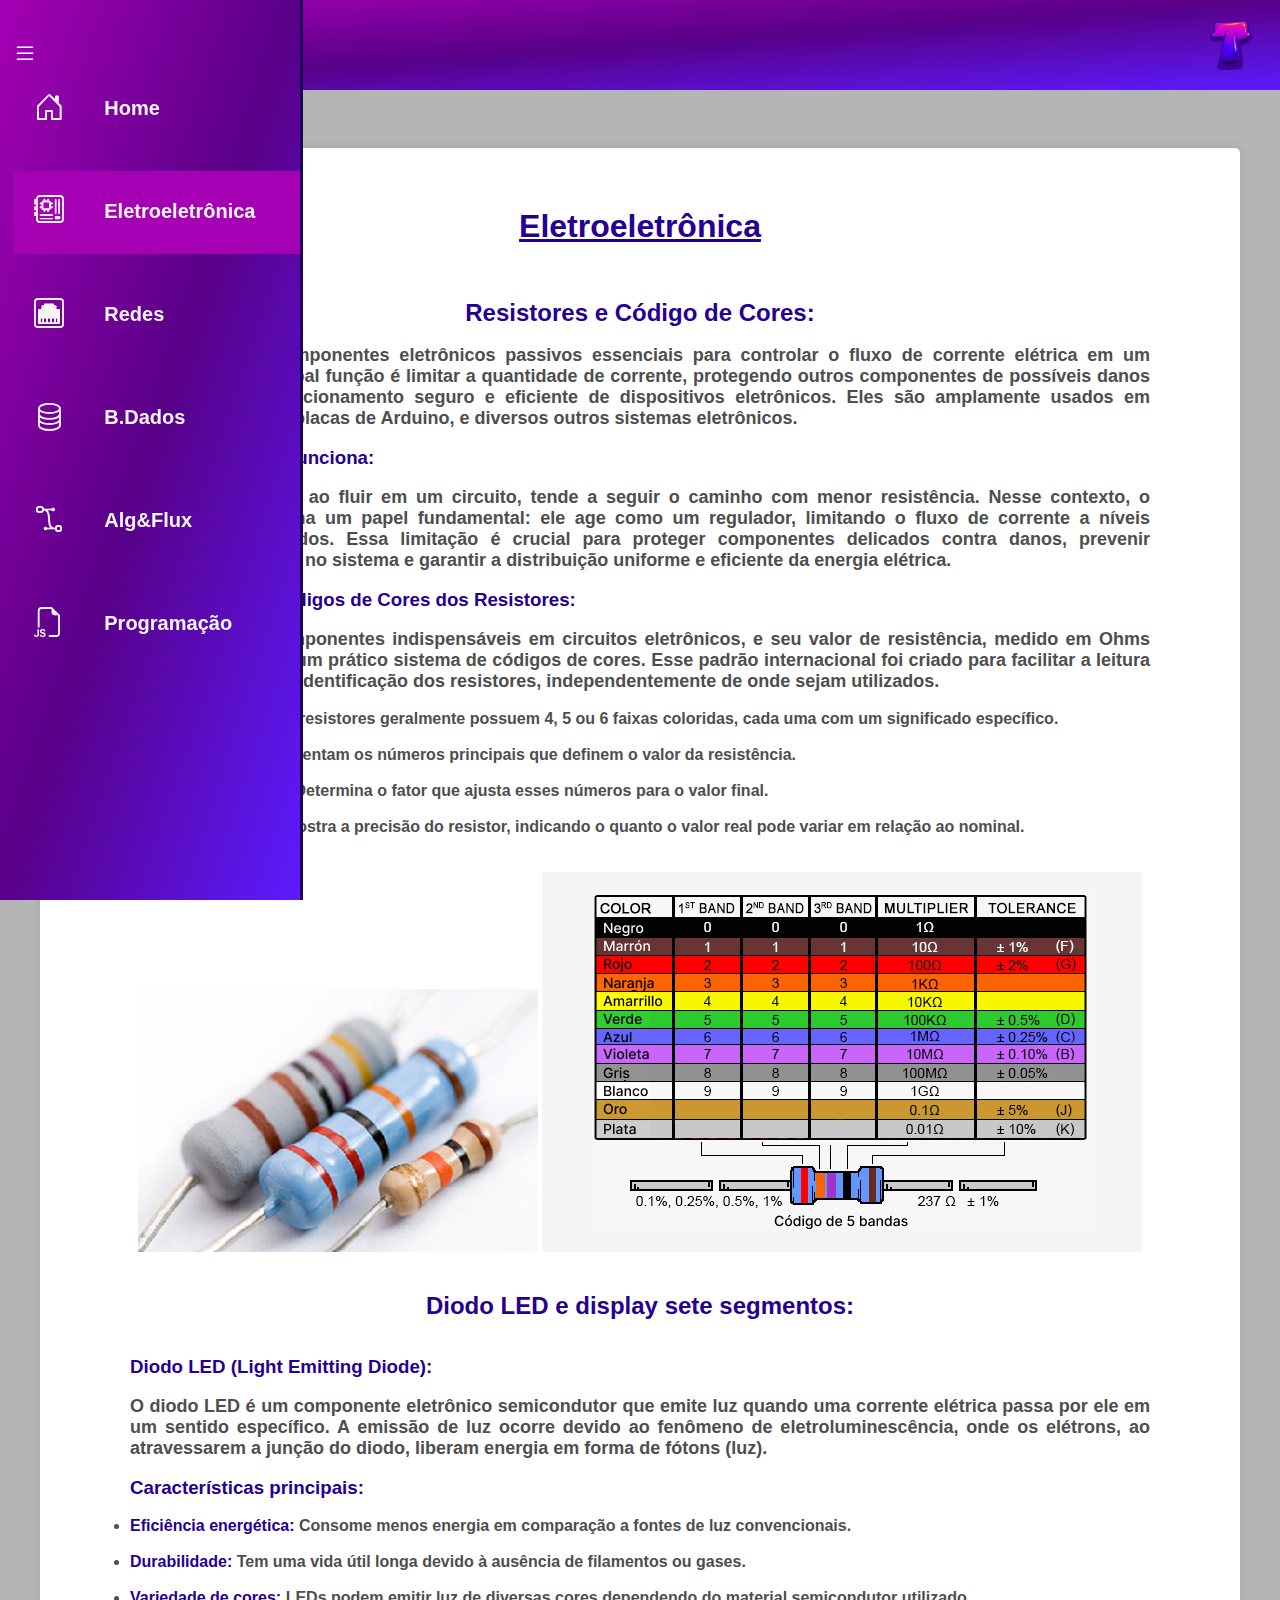
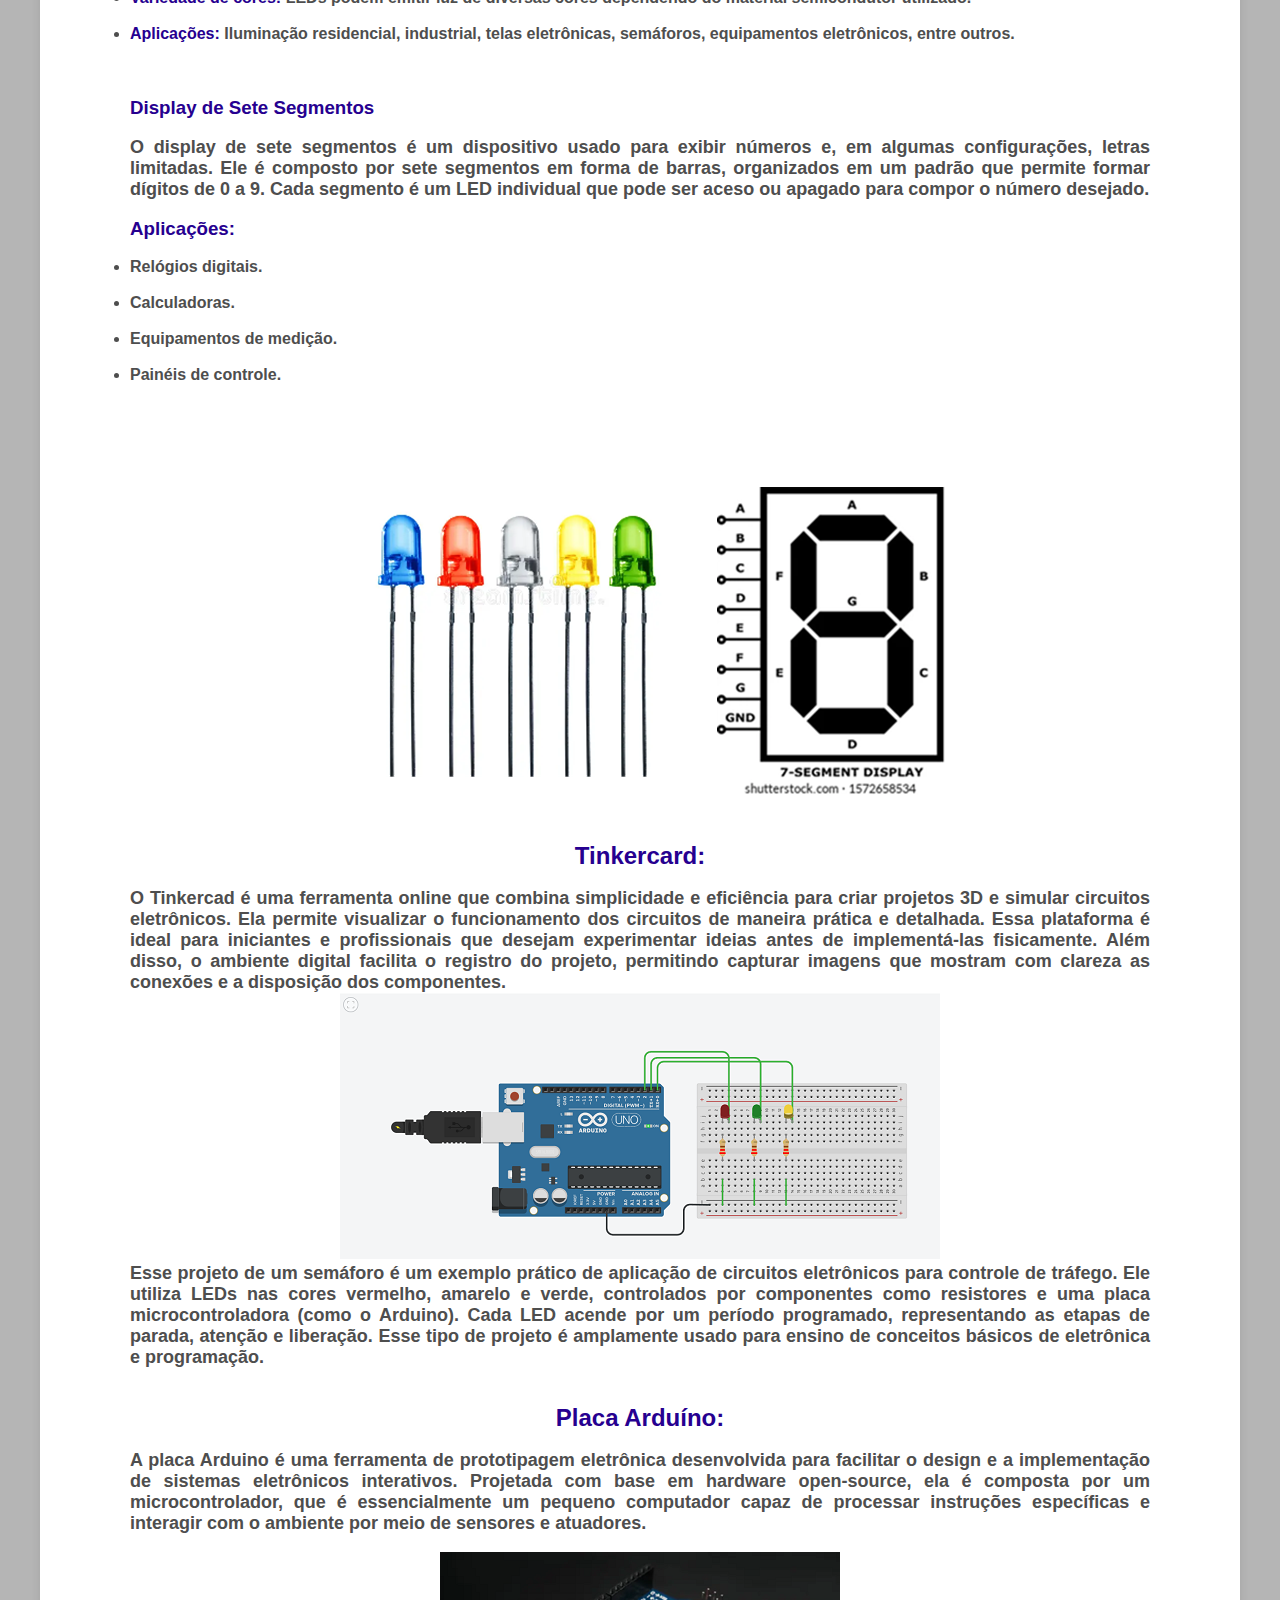
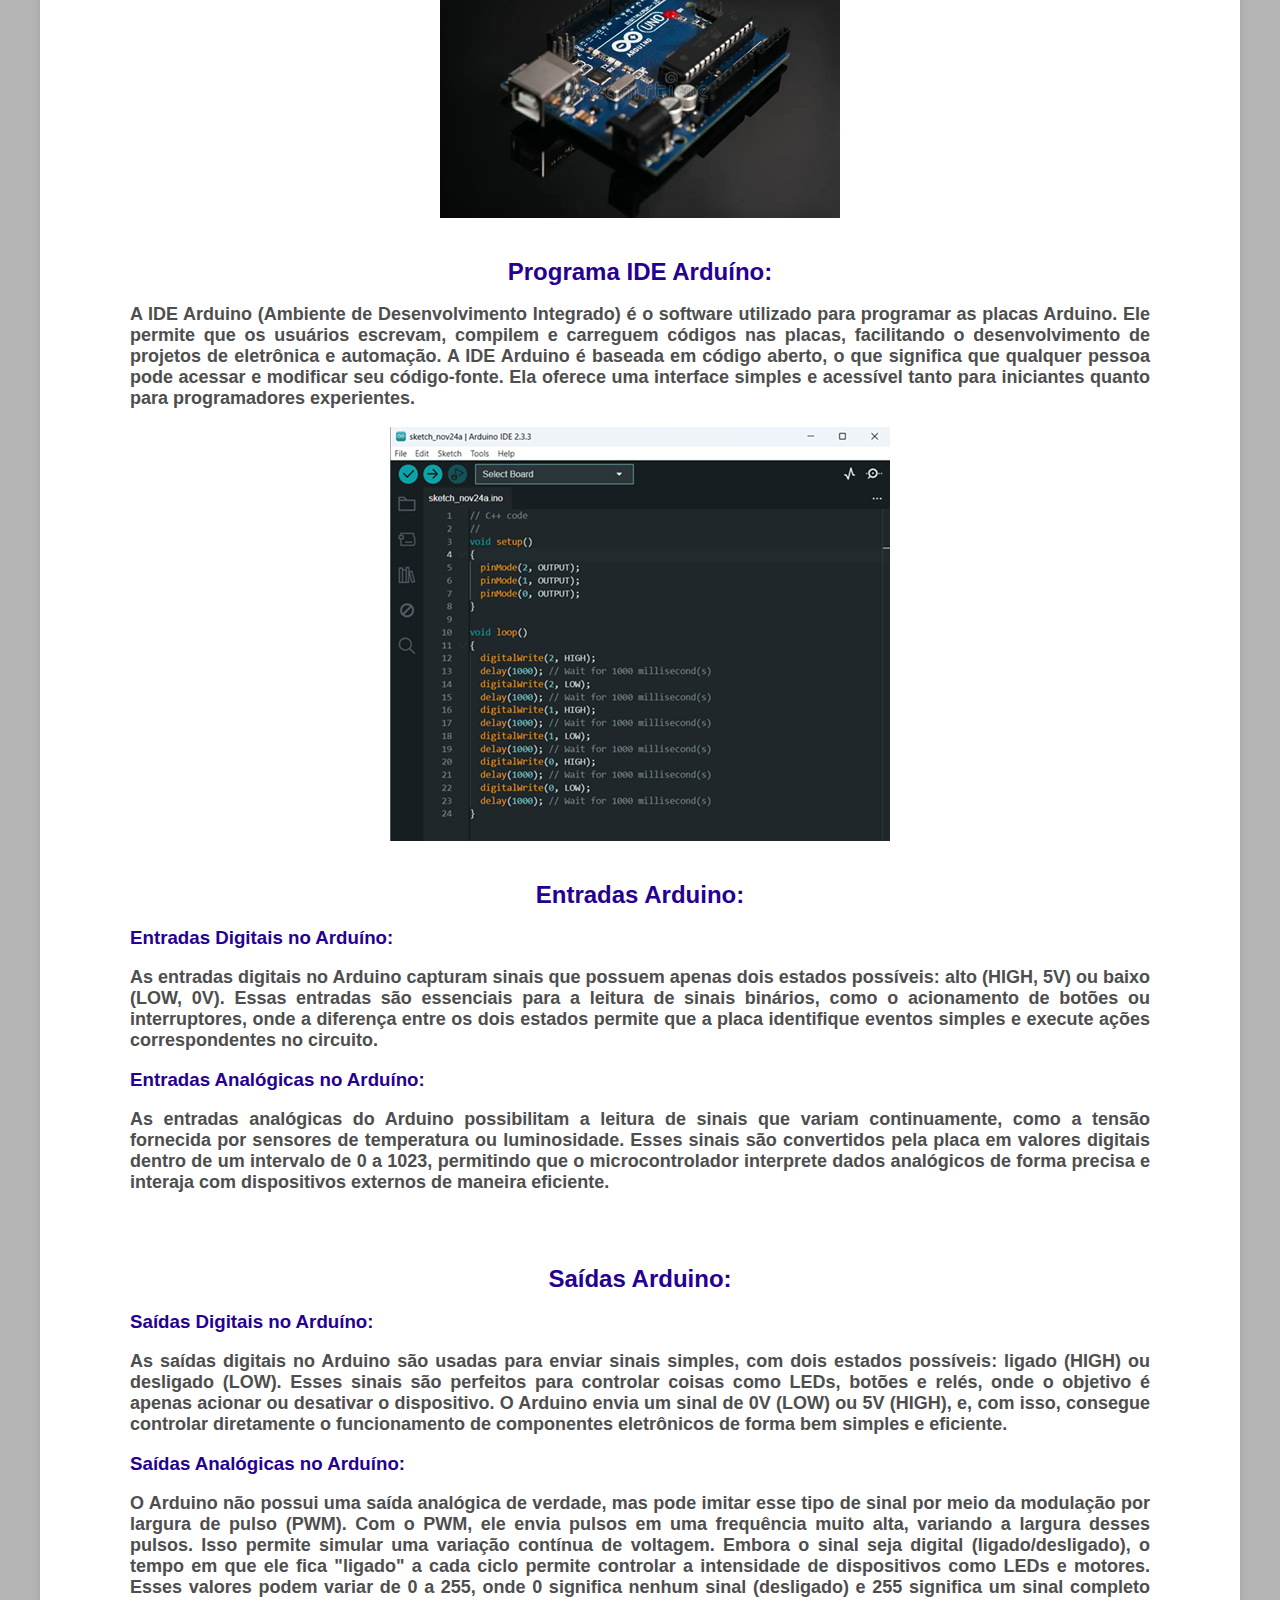
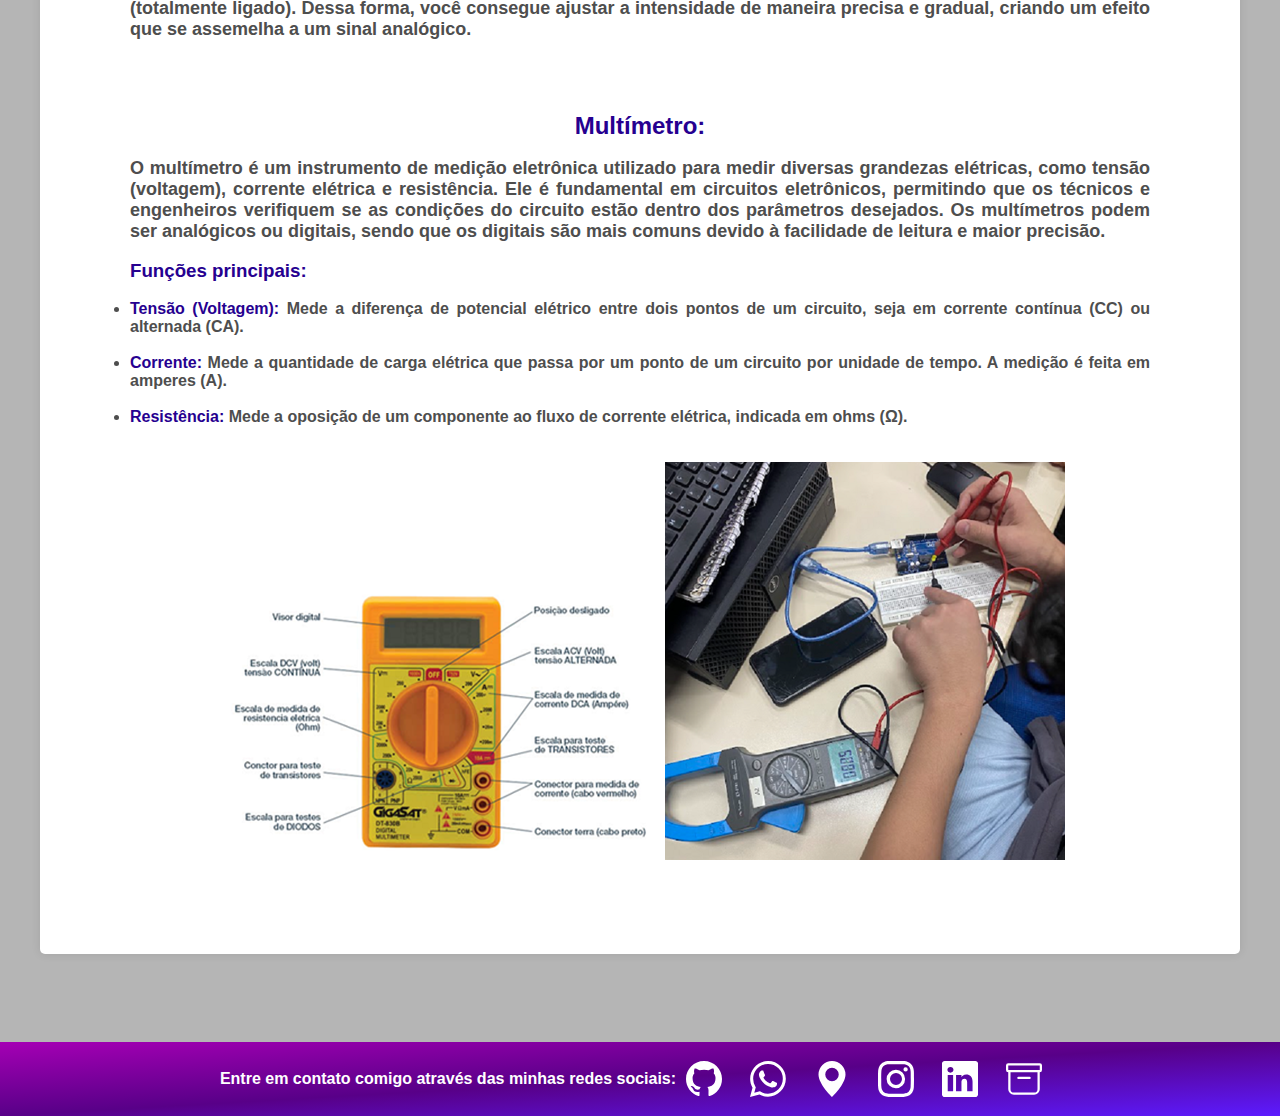
<file: eletroeletronica.html>
<!DOCTYPE html>
<html lang="pt-BR">
<head>
    <meta charset="UTF-8">
    <meta name="viewport" content="width=device-width, initial-scale=1.0">
    <link rel="shortcut icon" href="helenat-removebg-preview.png" type="image/png">    
    <link rel="stylesheet" href="https://cdn.jsdelivr.net/npm/bootstrap-icons@1.11.3/font/bootstrap-icons.min.css">
    <link rel="stylesheet" href="style2.css">
    <script src="menu.js" defer></script>
    <title>TroiaTech</title>
</head>
<body>
    <header>
        <a href="#" class="btn-abrir" onclick="abrirMenu()">&#9776;</a>
        <img src="cursor-t.cur" alt="Logo da TroiaTech" style="height: 50px;"/>
    </header>
    <nav class="menu-lateral">

        <div class="btn-expandir">
            <i class="bi bi-list"></i>
        </div>

        <ul>
            <li class="item-menu">
                <a href="index.html">
                    <span class="icon"><i class="bi bi-house-door"></i></span>
                    <span class="txt-link">Home</span>
                </a>
            </li>
            <li class="item-menu ativo">
                <a href="eletroeletronica.html">
                    <span class="icon"><i class="bi bi-motherboard"></i></span>
                    <span class="txt-link">Eletroeletrônica</span>
                </a>
            </li>
            <li class="item-menu">
                <a href="redes.html">
                    <span class="icon"><i class="bi bi-ethernet"></i></span>
                    <span class="txt-link">Redes</span>
                </a>
            </li>
            <li class="item-menu">
                <a href="bdados.html">
                    <span class="icon"><i class="bi bi-database"></i></span>
                    <span class="txt-link">B.Dados</span>
                </a>
            </li>
            <li class="item-menu">
                <a href="algflux.html">
                    <span class="icon"><i class="bi bi-bezier2"></i></span>
                    <span class="txt-link">Alg&Flux</span>
                </a>
            </li>
            <li class="item-menu">
                <a href="prog.html">
                    <span class="icon"><i class="bi bi-filetype-js"></i></span>
                    <span class="txt-link">Programação</span>
                </a>
            </li>
        </ul>
    </nav><br>
    <main id="conteudo">
        <h1>Eletroeletrônica</h1><br><br><br>
        <h2>Resistores e Código de Cores:</h2><br>
        <p>Resistores são componentes eletrônicos passivos essenciais para controlar o fluxo de corrente elétrica em um circuito. Sua principal função é limitar a quantidade de corrente, protegendo outros componentes de possíveis danos e garantindo o funcionamento seguro e eficiente de dispositivos eletrônicos. Eles são amplamente usados em circuitos de áudio, placas de Arduino, e diversos outros sistemas eletrônicos.
        </p><br>
        <h3>Como o Resistor Funciona:</h3><br>
        <p>A corrente elétrica, ao fluir em um circuito, tende a seguir o caminho com menor resistência. Nesse contexto, o resistor desempenha um papel fundamental: ele age como um regulador, limitando o fluxo de corrente a níveis seguros e adequados. Essa limitação é crucial para proteger componentes delicados contra danos, prevenir superaquecimentos no sistema e garantir a distribuição uniforme e eficiente da energia elétrica.</p>
        <br>
        <h3>Entendendo os Códigos de Cores dos Resistores:</h3><br>
        <p>Resistores são componentes indispensáveis em circuitos eletrônicos, e seu valor de resistência, medido em Ohms (Ω), é indicado por um prático sistema de códigos de cores. Esse padrão internacional foi criado para facilitar a leitura e garantir a correta identificação dos resistores, independentemente de onde sejam utilizados.</p><br>
<div class="cod-cores">

<li><span>Número de faixas: </span>Os resistores geralmente possuem 4, 5 ou 6 faixas coloridas, cada uma com um significado específico.</li><br>
<li><span>Faixas iniciais: </span>Representam os números principais que definem o valor da resistência.</li><br>
<li><span>Faixa multiplicadora: </span>Determina o fator que ajusta esses números para o valor final.</li><br>
<li><span>Faixa de tolerância: </span>Mostra a precisão do resistor, indicando o quanto o valor real pode variar em relação ao nominal.</li><br>
</div>
        <br>
        <img src="resistor.png" alt=""> <img src="Codigo-de-resistencia.png" alt=""><br><br><br>
        <h2>Diodo LED e display sete segmentos: </h2><br><br>
        <h3>Diodo LED (Light Emitting Diode): </h3><br>
        <p>O diodo LED é um componente eletrônico semicondutor que emite luz quando uma corrente elétrica passa por ele em um sentido específico. A emissão de luz ocorre devido ao fenômeno de eletroluminescência, onde os elétrons, ao atravessarem a junção do diodo, liberam energia em forma de fótons (luz).</p><br>
        <h3>Características principais: </h3><br>

<div class="cod-cores">
        <li><span>Eficiência energética: </span>Consome menos energia em comparação a fontes de luz convencionais.</li><br>
        <li><span>Durabilidade: </span>Tem uma vida útil longa devido à ausência de filamentos ou gases.</li><br>
        <li><span>Variedade de cores: </span>LEDs podem emitir luz de diversas cores dependendo do material semicondutor utilizado.</li><br>
        <li><span>Aplicações: </span>Iluminação residencial, industrial, telas eletrônicas, semáforos, equipamentos eletrônicos, entre outros.</li><br></div><br><br>
        <h3>Display de Sete Segmentos</h3><br>
        <p>O display de sete segmentos é um dispositivo usado para exibir números e, em algumas configurações, letras limitadas. Ele é composto por sete segmentos em forma de barras, organizados em um padrão que permite formar dígitos de 0 a 9. Cada segmento é um LED individual que pode ser aceso ou apagado para compor o número desejado.</p><br>
        <h3>Aplicações: </h3><br>
        <div class="cod-cores">
            <li>Relógios digitais.</li><br>
            <li>Calculadoras.</li><br>
            <li>Equipamentos de medição.</li><br>
            <li>Painéis de controle.</li><br>
        </div>
        <img src="led.png" alt=""> <img src="display2.png" alt=""><br><br><br>
        <h2>Tinkercard: </h2><br>
        <p>O Tinkercad é uma ferramenta online que combina simplicidade e eficiência para criar projetos 3D e simular circuitos eletrônicos. Ela permite visualizar o funcionamento dos circuitos de maneira prática e detalhada. Essa plataforma é ideal para iniciantes e profissionais que desejam experimentar ideias antes de implementá-las fisicamente. Além disso, o ambiente digital facilita o registro do projeto, permitindo capturar imagens que mostram com clareza as conexões e a disposição dos componentes.</p>
        <img src="tinkercard.png" alt=""><br>
        <p>Esse projeto de um semáforo é um exemplo prático de aplicação de circuitos eletrônicos para controle de tráfego. Ele utiliza LEDs nas cores vermelho, amarelo e verde, controlados por componentes como resistores e uma placa microcontroladora (como o Arduino). Cada LED acende por um período programado, representando as etapas de parada, atenção e liberação. Esse tipo de projeto é amplamente usado para ensino de conceitos básicos de eletrônica e programação.</p><br><br>
        <h2>Placa Arduíno: </h2><br>
        <p>A placa Arduino é uma ferramenta de prototipagem eletrônica desenvolvida para facilitar o design e a implementação de sistemas eletrônicos interativos. Projetada com base em hardware open-source, ela é composta por um microcontrolador, que é essencialmente um pequeno computador capaz de processar instruções específicas e interagir com o ambiente por meio de sensores e atuadores.</p><br>
        <img src="arduino.png" alt=""><br><br><br>
        <h2>Programa IDE Arduíno: </h2><br>
        <p>A IDE Arduino (Ambiente de Desenvolvimento Integrado) é o software utilizado para programar as placas Arduino. Ele permite que os usuários escrevam, compilem e carreguem códigos nas placas, facilitando o desenvolvimento de projetos de eletrônica e automação. A IDE Arduino é baseada em código aberto, o que significa que qualquer pessoa pode acessar e modificar seu código-fonte. Ela oferece uma interface simples e acessível tanto para iniciantes quanto para programadores experientes.</p><br>
        <img src="ide2.png" alt=""><br><br>
        <br>
        <h2>Entradas Arduino: </h2><br>
        <h3>Entradas Digitais no Arduíno: </h3><br>
            <p>As entradas digitais no Arduino capturam sinais que possuem apenas dois estados possíveis: alto (HIGH, 5V) ou baixo (LOW, 0V). Essas entradas são essenciais para a leitura de sinais binários, como o acionamento de botões ou interruptores, onde a diferença entre os dois estados permite que a placa identifique eventos simples e execute ações correspondentes no circuito.</p><br>
        <h3>Entradas Analógicas no Arduíno: </h3><br>
            <p>As entradas analógicas do Arduino possibilitam a leitura de sinais que variam continuamente, como a tensão fornecida por sensores de temperatura ou luminosidade. Esses sinais são convertidos pela placa em valores digitais dentro de um intervalo de 0 a 1023, permitindo que o microcontrolador interprete dados analógicos de forma precisa e interaja com dispositivos externos de maneira eficiente.</p><br><br><br><br>
        
        <h2>Saídas Arduino: </h2><br>
        <h3>Saídas Digitais no Arduíno: </h3><br>
            <p>As saídas digitais no Arduino são usadas para enviar sinais simples, com dois estados possíveis: ligado (HIGH) ou desligado (LOW). Esses sinais são perfeitos para controlar coisas como LEDs, botões e relés, onde o objetivo é apenas acionar ou desativar o dispositivo. O Arduino envia um sinal de 0V (LOW) ou 5V (HIGH), e, com isso, consegue controlar diretamente o funcionamento de componentes eletrônicos de forma bem simples e eficiente.</p><br>
        <h3>Saídas Analógicas no Arduíno: </h3><br>
            <p>O Arduino não possui uma saída analógica de verdade, mas pode imitar esse tipo de sinal por meio da modulação por largura de pulso (PWM). Com o PWM, ele envia pulsos em uma frequência muito alta, variando a largura desses pulsos. Isso permite simular uma variação contínua de voltagem. Embora o sinal seja digital (ligado/desligado), o tempo em que ele fica "ligado" a cada ciclo permite controlar a intensidade de dispositivos como LEDs e motores. Esses valores podem variar de 0 a 255, onde 0 significa nenhum sinal (desligado) e 255 significa um sinal completo (totalmente ligado). Dessa forma, você consegue ajustar a intensidade de maneira precisa e gradual, criando um efeito que se assemelha a um sinal analógico.</p><br><br><br><br>
            <h2>Multímetro: </h2><br>
            <p>O multímetro é um instrumento de medição eletrônica utilizado para medir diversas grandezas elétricas, como tensão (voltagem), corrente elétrica e resistência. Ele é fundamental em circuitos eletrônicos, permitindo que os técnicos e engenheiros verifiquem se as condições do circuito estão dentro dos parâmetros desejados. Os multímetros podem ser analógicos ou digitais, sendo que os digitais são mais comuns devido à facilidade de leitura e maior precisão.</p><br>
            <h3>Funções principais: </h3><br>
            <div class="cod-cores">
            <li><span>Tensão (Voltagem): </span>Mede a diferença de potencial elétrico entre dois pontos de um circuito, seja em corrente contínua (CC) ou alternada (CA).</li><br>
            <li><span>Corrente: </span>Mede a quantidade de carga elétrica que passa por um ponto de um circuito por unidade de tempo. A medição é feita em amperes (A).</li><br>
            <li><span>Resistência: </span>Mede a oposição de um componente ao fluxo de corrente elétrica, indicada em ohms (Ω).</li><br>
        </div><br>
        <img src="unidademedida_multimetrp.png" alt=""><img src="multimetro.png" alt="">
        <br>
    </main>
    <br>
    <footer>
        <div class="redes-sociais">
            <div class="contatos"><p>Entre em contato comigo através das minhas redes sociais:</p></div>
            <a href="https://github.com/heleninhaxz"><svg xmlns="http://www.w3.org/2000/svg" width="36" height="36" fill="currentColor" class="bi bi-github" viewBox="0 0 16 16">
                <path d="M8 0C3.58 0 0 3.58 0 8c0 3.54 2.29 6.53 5.47 7.59.4.07.55-.17.55-.38 0-.19-.01-.82-.01-1.49-2.01.37-2.53-.49-2.69-.94-.09-.23-.48-.94-.82-1.13-.28-.15-.68-.52-.01-.53.63-.01 1.08.58 1.23.82.72 1.21 1.87.87 2.33.66.07-.52.28-.87.51-1.07-1.78-.2-3.64-.89-3.64-3.95 0-.87.31-1.59.82-2.15-.08-.2-.36-1.02.08-2.12 0 0 .67-.21 2.2.82.64-.18 1.32-.27 2-.27s1.36.09 2 .27c1.53-1.04 2.2-.82 2.2-.82.44 1.1.16 1.92.08 2.12.51.56.82 1.27.82 2.15 0 3.07-1.87 3.75-3.65 3.95.29.25.54.73.54 1.48 0 1.07-.01 1.93-.01 2.2 0 .21.15.46.55.38A8.01 8.01 0 0 0 16 8c0-4.42-3.58-8-8-8"/>
              </svg></a>  
            <a href="https://api.whatsapp.com/send?phone=47992936545"><svg xmlns="http://www.w3.org/2000/svg" width="36" height="36" fill="currentColor" class="bi bi-whatsapp" viewBox="0 0 16 16">
                <path d="M13.601 2.326A7.85 7.85 0 0 0 7.994 0C3.627 0 .068 3.558.064 7.926c0 1.399.366 2.76 1.057 3.965L0 16l4.204-1.102a7.9 7.9 0 0 0 3.79.965h.004c4.368 0 7.926-3.558 7.93-7.93A7.9 7.9 0 0 0 13.6 2.326zM7.994 14.521a6.6 6.6 0 0 1-3.356-.92l-.24-.144-2.494.654.666-2.433-.156-.251a6.56 6.56 0 0 1-1.007-3.505c0-3.626 2.957-6.584 6.591-6.584a6.56 6.56 0 0 1 4.66 1.931 6.56 6.56 0 0 1 1.928 4.66c-.004 3.639-2.961 6.592-6.592 6.592m3.615-4.934c-.197-.099-1.17-.578-1.353-.646-.182-.065-.315-.099-.445.099-.133.197-.513.646-.627.775-.114.133-.232.148-.43.05-.197-.1-.836-.308-1.592-.985-.59-.525-.985-1.175-1.103-1.372-.114-.198-.011-.304.088-.403.087-.088.197-.232.296-.346.1-.114.133-.198.198-.33.065-.134.034-.248-.015-.347-.05-.099-.445-1.076-.612-1.47-.16-.389-.323-.335-.445-.34-.114-.007-.247-.007-.38-.007a.73.73 0 0 0-.529.247c-.182.198-.691.677-.691 1.654s.71 1.916.81 2.049c.098.133 1.394 2.132 3.383 2.992.47.205.84.326 1.129.418.475.152.904.129 1.246.08.38-.058 1.171-.48 1.338-.943.164-.464.164-.86.114-.943-.049-.084-.182-.133-.38-.232"/>
              </svg></a>  
            <a href="https://www.google.com/maps/search/sesi+tijucas/@-27.2305002,-48.6326707,19z?entry=ttu&g_ep=EgoyMDI0MDkyOS4wIKXMDSoASAFQAw%3D%3D"><svg xmlns="http://www.w3.org/2000/svg" width="36" height="36" fill="currentColor" class="bi bi-geo-alt-fill" viewBox="0 0 16 16">
                <path d="M8 16s6-5.686 6-10A6 6 0 0 0 2 6c0 4.314 6 10 6 10m0-7a3 3 0 1 1 0-6 3 3 0 0 1 0 6"/>
              </svg></a>  
            <a href="https://www.instagram.com/_hellena.n/profilecard/?igsh=cjJ1dWdlemVoYzZs"><svg xmlns="http://www.w3.org/2000/svg" width="36" height="36" fill="currentColor" class="bi bi-instagram" viewBox="0 0 16 16">
                <path d="M8 0C5.829 0 5.556.01 4.703.048 3.85.088 3.269.222 2.76.42a3.9 3.9 0 0 0-1.417.923A3.9 3.9 0 0 0 .42 2.76C.222 3.268.087 3.85.048 4.7.01 5.555 0 5.827 0 8.001c0 2.172.01 2.444.048 3.297.04.852.174 1.433.372 1.942.205.526.478.972.923 1.417.444.445.89.719 1.416.923.51.198 1.09.333 1.942.372C5.555 15.99 5.827 16 8 16s2.444-.01 3.298-.048c.851-.04 1.434-.174 1.943-.372a3.9 3.9 0 0 0 1.416-.923c.445-.445.718-.891.923-1.417.197-.509.332-1.09.372-1.942C15.99 10.445 16 10.173 16 8s-.01-2.445-.048-3.299c-.04-.851-.175-1.433-.372-1.941a3.9 3.9 0 0 0-.923-1.417A3.9 3.9 0 0 0 13.24.42c-.51-.198-1.092-.333-1.943-.372C10.443.01 10.172 0 7.998 0zm-.717 1.442h.718c2.136 0 2.389.007 3.232.046.78.035 1.204.166 1.486.275.373.145.64.319.92.599s.453.546.598.92c.11.281.24.705.275 1.485.039.843.047 1.096.047 3.231s-.008 2.389-.047 3.232c-.035.78-.166 1.203-.275 1.485a2.5 2.5 0 0 1-.599.919c-.28.28-.546.453-.92.598-.28.11-.704.24-1.485.276-.843.038-1.096.047-3.232.047s-2.39-.009-3.233-.047c-.78-.036-1.203-.166-1.485-.276a2.5 2.5 0 0 1-.92-.598 2.5 2.5 0 0 1-.6-.92c-.109-.281-.24-.705-.275-1.485-.038-.843-.046-1.096-.046-3.233s.008-2.388.046-3.231c.036-.78.166-1.204.276-1.486.145-.373.319-.64.599-.92s.546-.453.92-.598c.282-.11.705-.24 1.485-.276.738-.034 1.024-.044 2.515-.045zm4.988 1.328a.96.96 0 1 0 0 1.92.96.96 0 0 0 0-1.92m-4.27 1.122a4.109 4.109 0 1 0 0 8.217 4.109 4.109 0 0 0 0-8.217m0 1.441a2.667 2.667 0 1 1 0 5.334 2.667 2.667 0 0 1 0-5.334"/>
              </svg></a>  
            <a href="https://www.linkedin.com/in/helena-neis-da-silva-a74561316/"><svg xmlns="http://www.w3.org/2000/svg" width="36" height="36" fill="currentColor" class="bi bi-linkedin" viewBox="0 0 16 16">
                <path d="M0 1.146C0 .513.526 0 1.175 0h13.65C15.474 0 16 .513 16 1.146v13.708c0 .633-.526 1.146-1.175 1.146H1.175C.526 16 0 15.487 0 14.854zm4.943 12.248V6.169H2.542v7.225zm-1.2-8.212c.837 0 1.358-.554 1.358-1.248-.015-.709-.52-1.248-1.342-1.248S2.4 3.226 2.4 3.934c0 .694.521 1.248 1.327 1.248zm4.908 8.212V9.359c0-.216.016-.432.08-.586.173-.431.568-.878 1.232-.878.869 0 1.216.662 1.216 1.634v3.865h2.401V9.25c0-2.22-1.184-3.252-2.764-3.252-1.274 0-1.845.7-2.165 1.193v.025h-.016l.016-.025V6.169h-2.4c.03.678 0 7.225 0 7.225z"/>
              </svg></a>  
              <a href="https://sites.google.com/estudante.sesisenai.org.br/09042007hnds/in%C3%ADcio"><svg xmlns="http://www.w3.org/2000/svg" width="36" height="36" fill="currentColor" class="bi bi-archive" viewBox="0 0 16 16">
                <path d="M0 2a1 1 0 0 1 1-1h14a1 1 0 0 1 1 1v2a1 1 0 0 1-1 1v7.5a2.5 2.5 0 0 1-2.5 2.5h-9A2.5 2.5 0 0 1 1 12.5V5a1 1 0 0 1-1-1zm2 3v7.5A1.5 1.5 0 0 0 3.5 14h9a1.5 1.5 0 0 0 1.5-1.5V5zm13-3H1v2h14zM5 7.5a.5.5 0 0 1 .5-.5h5a.5.5 0 0 1 0 1h-5a.5.5 0 0 1-.5-.5"/>
              </svg></a>
                
              <br><br><br>
        </div>
</footer>
</body>
</html>
</file>
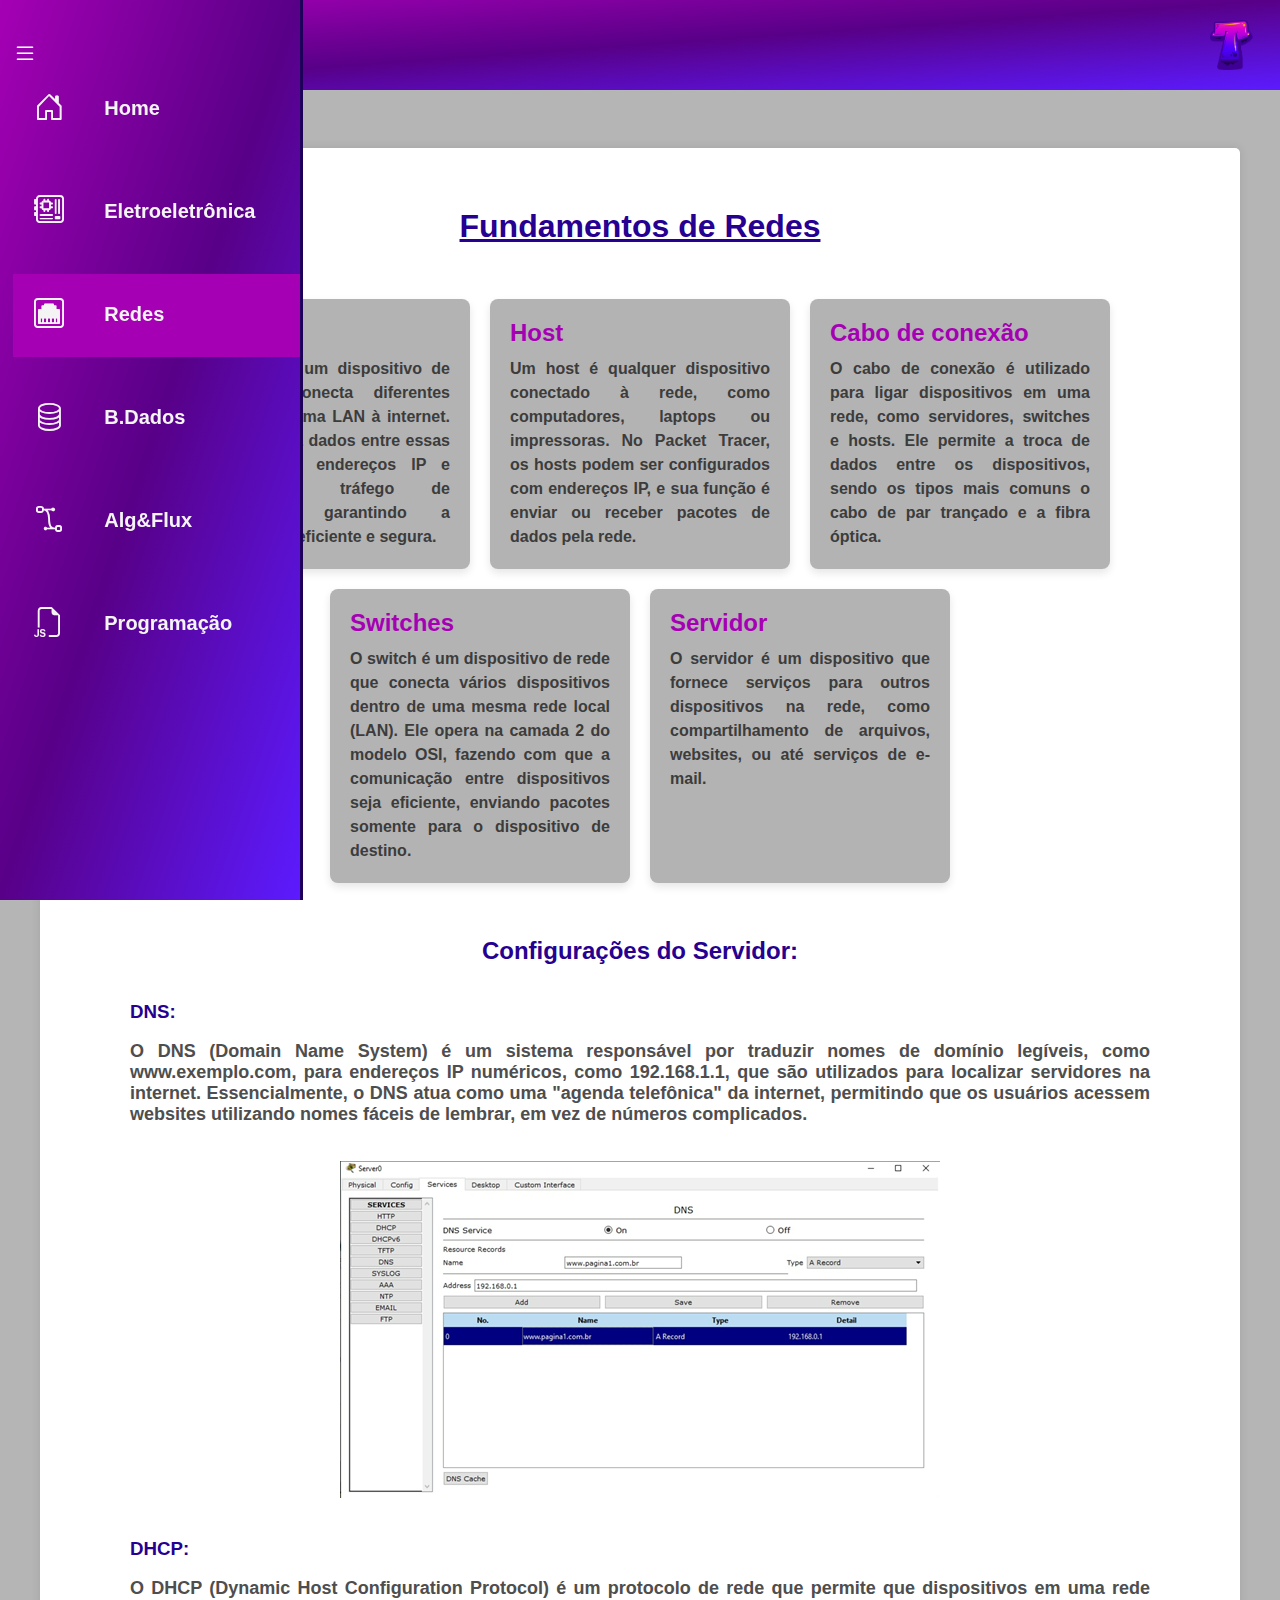
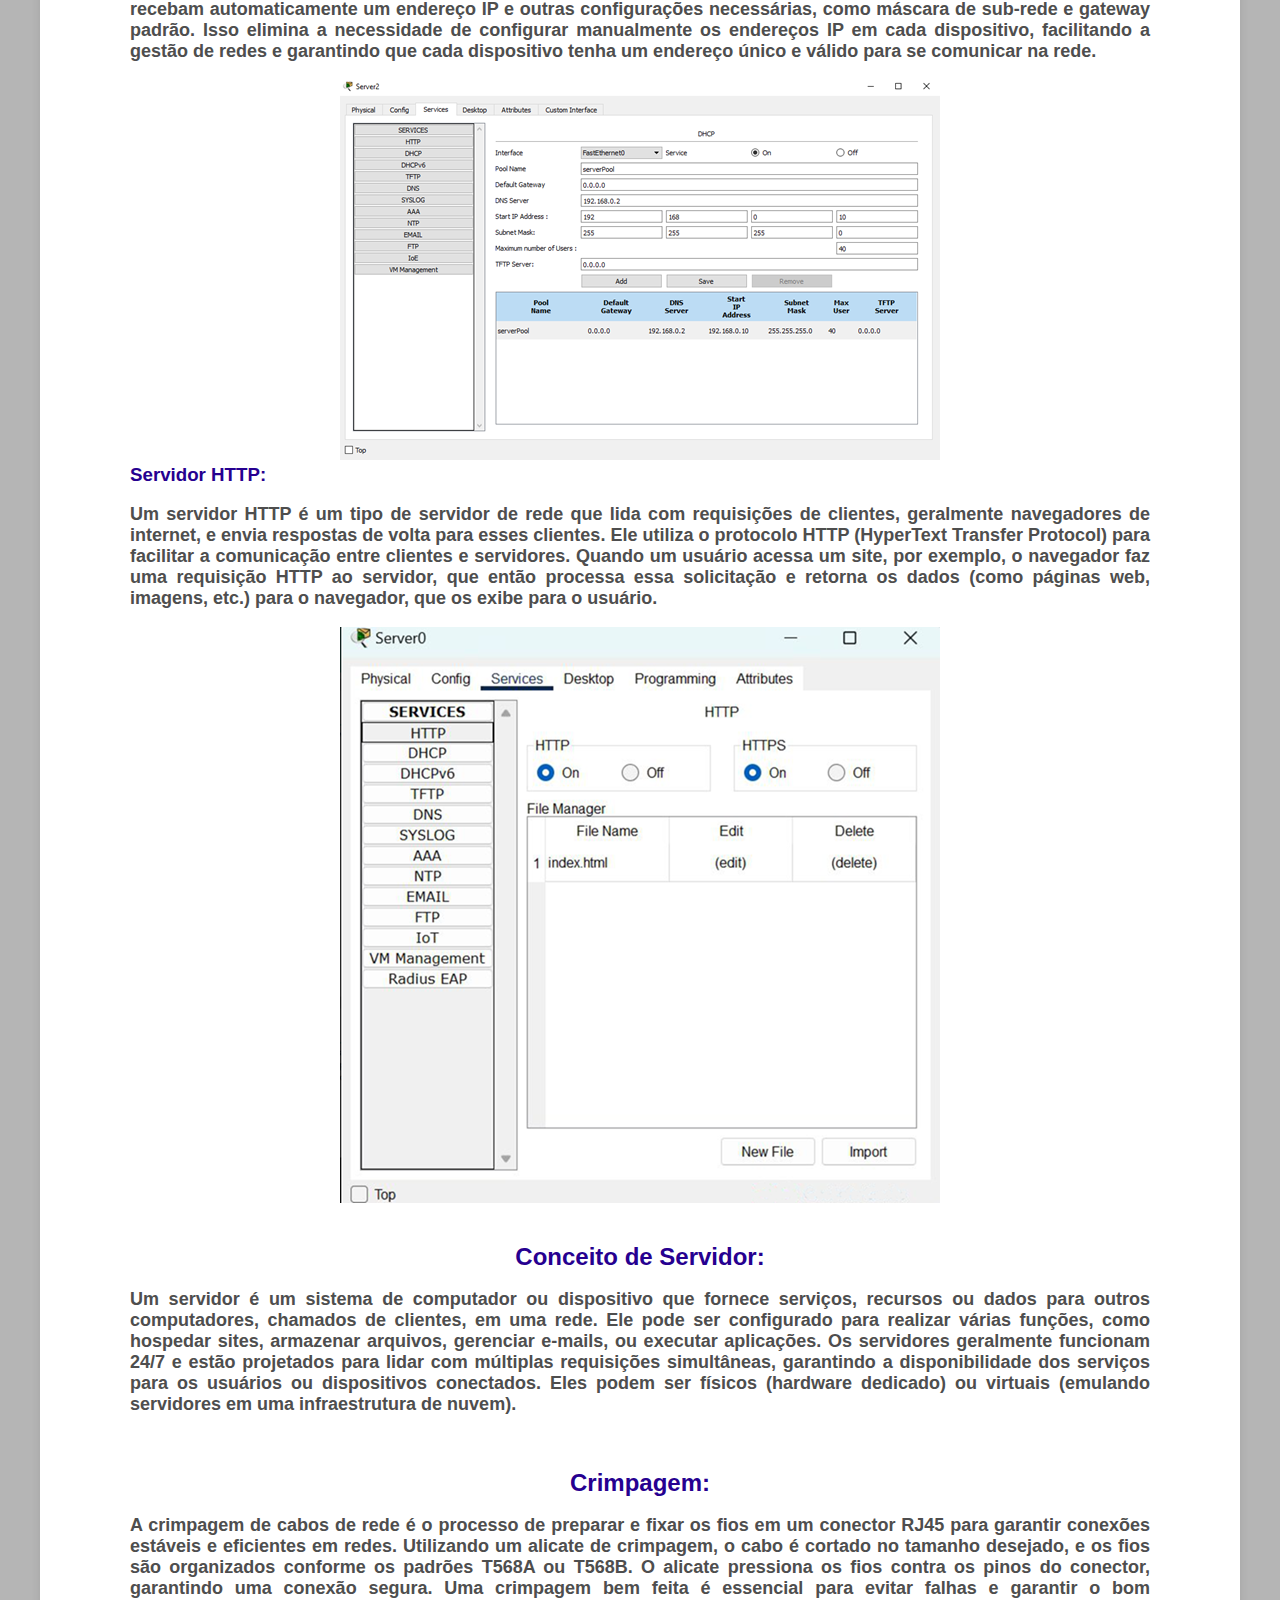
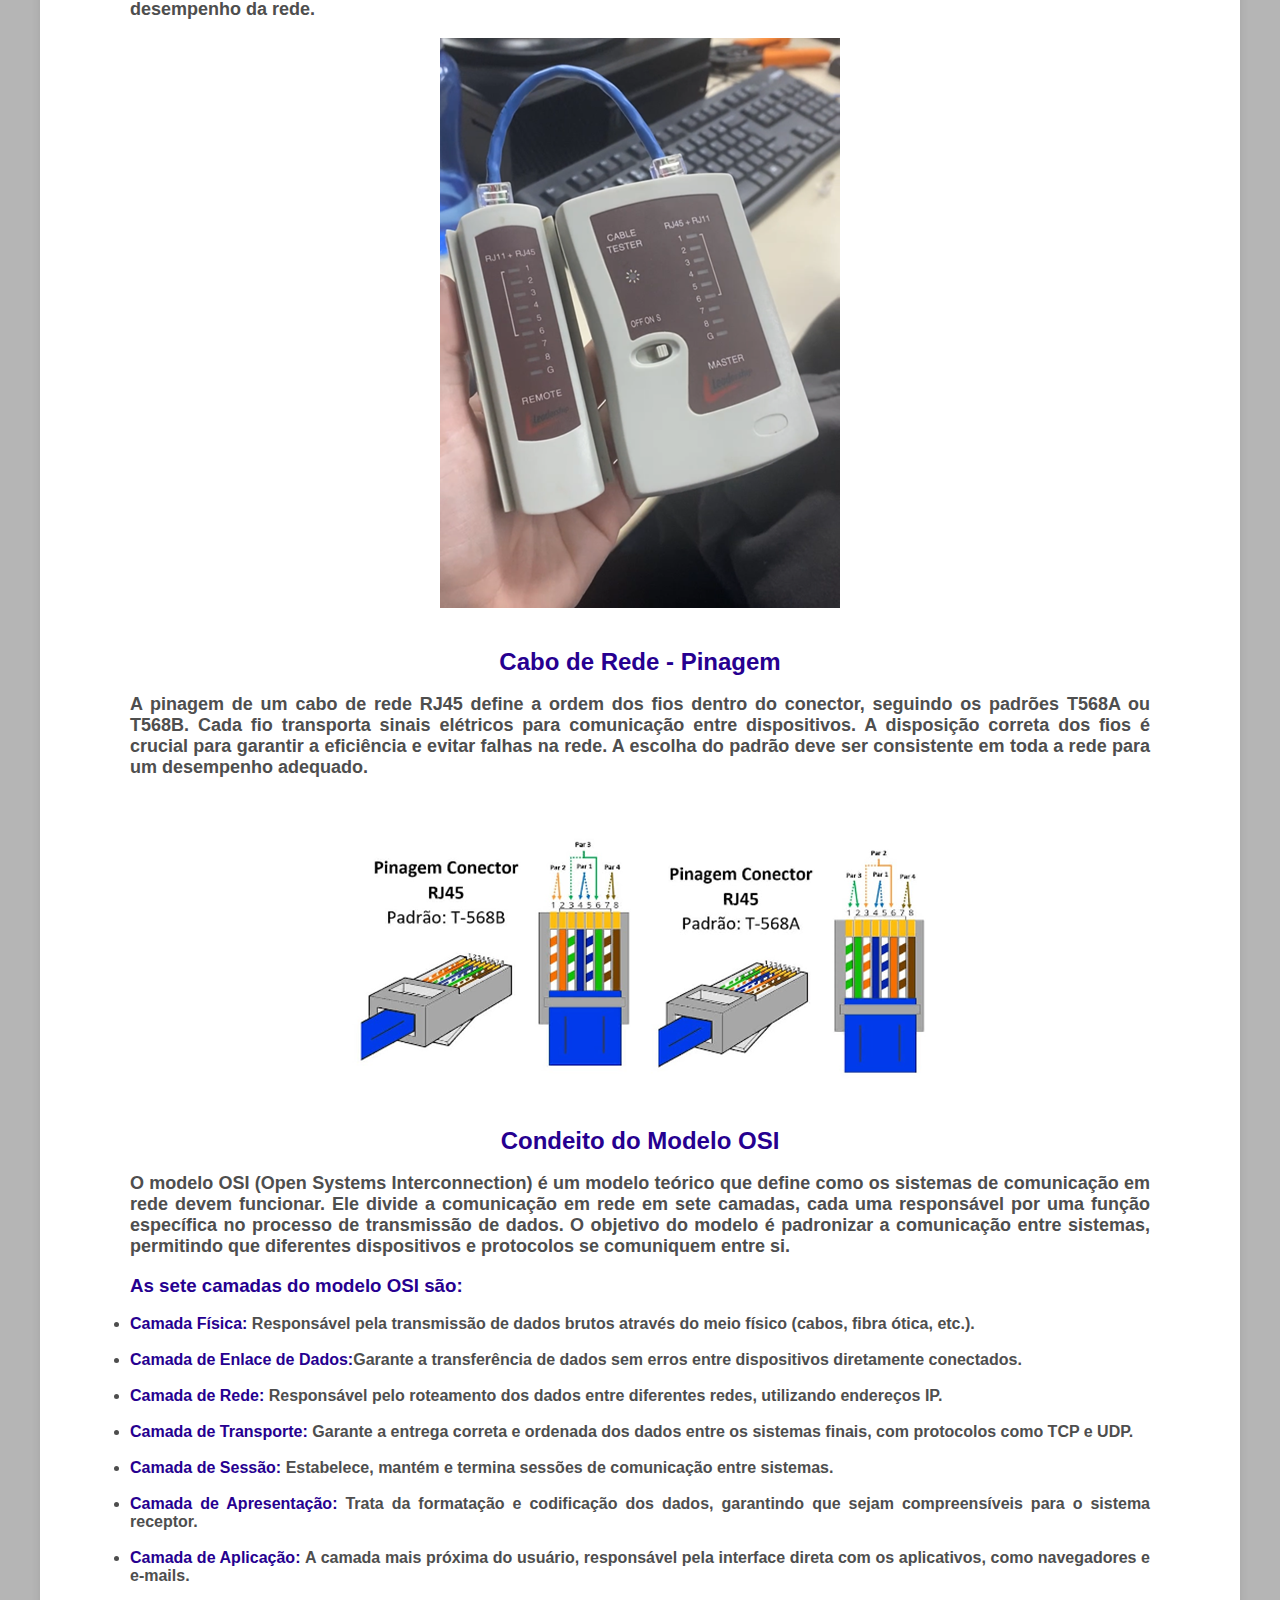
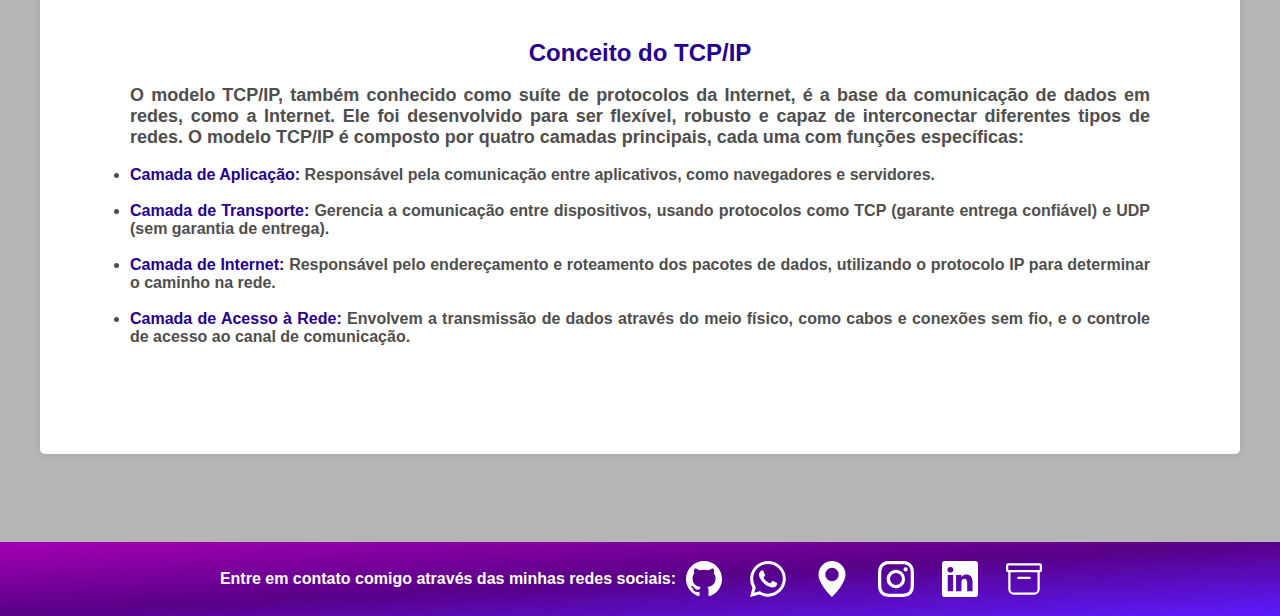
<file: redes.html>
<!DOCTYPE html>
<html lang="pt-BR">
<head>
    <meta charset="UTF-8">
    <meta name="viewport" content="width=device-width, initial-scale=1.0">
    <link rel="shortcut icon" href="helenat-removebg-preview.png" type="image/png">    
    <link rel="stylesheet" href="https://cdn.jsdelivr.net/npm/bootstrap-icons@1.11.3/font/bootstrap-icons.min.css">
    <link rel="stylesheet" href="style3.css">
    <script src="menu.js" defer></script>
    <title>TroiaTech</title>
</head>
<body>
    <header>
        <a href="#" class="btn-abrir" onclick="abrirMenu()">&#9776;</a>
        <img src="cursor-t.cur" alt="Logo da TroiaTech" style="height: 50px;"/>
    </header>
    <nav class="menu-lateral">

        <div class="btn-expandir">
            <i class="bi bi-list"></i>
        </div>

        <ul>
            <li class="item-menu">
                <a href="index.html">
                    <span class="icon"><i class="bi bi-house-door"></i></span>
                    <span class="txt-link">Home</span>
                </a>
            </li>
            <li class="item-menu">
                <a href="eletroeletronica.html">
                    <span class="icon"><i class="bi bi-motherboard"></i></span>
                    <span class="txt-link">Eletroeletrônica</span>
                </a>
            </li>
            <li class="item-menu ativo">
                <a href="redes.html">
                    <span class="icon"><i class="bi bi-ethernet"></i></span>
                    <span class="txt-link">Redes</span>
                </a>
            </li>
            <li class="item-menu">
                <a href="bdados.html">
                    <span class="icon"><i class="bi bi-database"></i></span>
                    <span class="txt-link">B.Dados</span>
                </a>
            </li>
            <li class="item-menu">
                <a href="algflux.html">
                    <span class="icon"><i class="bi bi-bezier2"></i></span>
                    <span class="txt-link">Alg&Flux</span>
                </a>
            </li>
            <li class="item-menu">
                <a href="prog.html">
                    <span class="icon"><i class="bi bi-filetype-js"></i></span>
                    <span class="txt-link">Programação</span>
                </a>
            </li>
        </ul>
    </nav><br>
    <main id="conteudo">
        <h1>Fundamentos de Redes</h1><br><br><br>
        
        <section id="servicos" class="servicos">
            <div class="servico-lista">
                <div class="servico">
                    <h3>Roteador</h3>
                    <p>O roteador é um dispositivo de rede que conecta diferentes redes, como uma LAN à internet. Ele encaminha dados entre essas redes, atribui endereços IP e gerencia o tráfego de informações, garantindo a comunicação eficiente e segura.</p>
                </div>
                <div class="servico">
                    <h3>Host</h3>
                    <p>Um host é qualquer dispositivo conectado à rede, como computadores, laptops ou impressoras. No Packet Tracer, os hosts podem ser configurados com endereços IP, e sua função é enviar ou receber pacotes de dados pela rede.</p>
                </div>
                <div class="servico">
                    <h3>Cabo de conexão</h3>
                    <p>O cabo de conexão é utilizado para ligar dispositivos em uma rede, como servidores, switches e hosts. Ele permite a troca de dados entre os dispositivos, sendo os tipos mais comuns o cabo de par trançado e a fibra óptica.</p>
                </div>
                <div class="servico">
                    <h3>Switches</h3>
                    <p>O switch é um dispositivo de rede que conecta vários dispositivos dentro de uma mesma rede local (LAN). Ele opera na camada 2 do modelo OSI, fazendo com que a comunicação entre dispositivos seja eficiente, enviando pacotes somente para o dispositivo de destino.</p>
                </div>
                <div class="servico">
                    <h3>Servidor</h3>
                    <p>O servidor é um dispositivo que fornece serviços para outros dispositivos na rede, como compartilhamento de arquivos, websites, ou até serviços de e-mail.</p>
                </div>
            </div>
        </section>
<br><br><br>
        <h2>Configurações do Servidor: </h2><br><br>
        <h3>DNS: </h3><br>
        <p>O DNS (Domain Name System) é um sistema responsável por traduzir nomes de domínio legíveis, como www.exemplo.com, para endereços IP numéricos, como 192.168.1.1, que são utilizados para localizar servidores na internet. Essencialmente, o DNS atua como uma "agenda telefônica" da internet, permitindo que os usuários acessem websites utilizando nomes fáceis de lembrar, em vez de números complicados.</p><br><br>
        <img src="dns.png" alt="">
        <br><br><br>
        <h3>DHCP: </h3><br>
        <p>O DHCP (Dynamic Host Configuration Protocol) é um protocolo de rede que permite que dispositivos em uma rede recebam automaticamente um endereço IP e outras configurações necessárias, como máscara de sub-rede e gateway padrão. Isso elimina a necessidade de configurar manualmente os endereços IP em cada dispositivo, facilitando a gestão de redes e garantindo que cada dispositivo tenha um endereço único e válido para se comunicar na rede.</p>
        <br>
        <img src="fundamentos de redes/confiracao_service-dhcp_40_maquinas.png" alt="">
        <br>
        <h3>Servidor HTTP: </h3><br>
        <p>Um servidor HTTP é um tipo de servidor de rede que lida com requisições de clientes, geralmente navegadores de internet, e envia respostas de volta para esses clientes. Ele utiliza o protocolo HTTP (HyperText Transfer Protocol) para facilitar a comunicação entre clientes e servidores. Quando um usuário acessa um site, por exemplo, o navegador faz uma requisição HTTP ao servidor, que então processa essa solicitação e retorna os dados (como páginas web, imagens, etc.) para o navegador, que os exibe para o usuário.</p><br>
        <img src="http.png" alt=""><br><br><br>

        <h2>Conceito de Servidor: </h2><br>
        <p>Um servidor é um sistema de computador ou dispositivo que fornece serviços, recursos ou dados para outros computadores, chamados de clientes, em uma rede. Ele pode ser configurado para realizar várias funções, como hospedar sites, armazenar arquivos, gerenciar e-mails, ou executar aplicações. Os servidores geralmente funcionam 24/7 e estão projetados para lidar com múltiplas requisições simultâneas, garantindo a disponibilidade dos serviços para os usuários ou dispositivos conectados. Eles podem ser físicos (hardware dedicado) ou virtuais (emulando servidores em uma infraestrutura de nuvem).</p>
        <br>
        <br>
        <br>
        <h2>Crimpagem:  </h2><br>
        <p>A crimpagem de cabos de rede é o processo de preparar e fixar os fios em um conector RJ45 para garantir conexões estáveis e eficientes em redes. Utilizando um alicate de crimpagem, o cabo é cortado no tamanho desejado, e os fios são organizados conforme os padrões T568A ou T568B. O alicate pressiona os fios contra os pinos do conector, garantindo uma conexão segura. Uma crimpagem bem feita é essencial para evitar falhas e garantir o bom desempenho da rede.</p><br>
        <img src="crimpagem.png" alt=""><br><br>
        <br>
        <h2>Cabo de Rede - Pinagem </h2><br>
            <p>A pinagem de um cabo de rede RJ45 define a ordem dos fios dentro do conector, seguindo os padrões T568A ou T568B. Cada fio transporta sinais elétricos para comunicação entre dispositivos. A disposição correta dos fios é crucial para garantir a eficiência e evitar falhas na rede. A escolha do padrão deve ser consistente em toda a rede para um desempenho adequado.</p><br>
            <img src="pinagem.png" alt=""><br><br>
        <br>
        <h2>Condeito do Modelo OSI </h2><br>
            <p>O modelo OSI (Open Systems Interconnection) é um modelo teórico que define como os sistemas de comunicação em rede devem funcionar. Ele divide a comunicação em rede em sete camadas, cada uma responsável por uma função específica no processo de transmissão de dados. O objetivo do modelo é padronizar a comunicação entre sistemas, permitindo que diferentes dispositivos e protocolos se comuniquem entre si.</p><br>
            <h3>As sete camadas do modelo OSI são: </h3><br>
            <div class="cod-cores">
        <li><span>Camada Física: </span>Responsável pela transmissão de dados brutos através do meio físico (cabos, fibra ótica, etc.).</li><br>
        <li><span>Camada de Enlace de Dados:</span>Garante a transferência de dados sem erros entre dispositivos diretamente conectados.</li><br>
        <li><span>Camada de Rede: </span>Responsável pelo roteamento dos dados entre diferentes redes, utilizando endereços IP.</li><br>
        <li><span>Camada de Transporte: </span>Garante a entrega correta e ordenada dos dados entre os sistemas finais, com protocolos como TCP e UDP.</li><br>
        <li><span>Camada de Sessão: </span>Estabelece, mantém e termina sessões de comunicação entre sistemas.</li><br>
        <li><span>Camada de Apresentação: </span> Trata da formatação e codificação dos dados, garantindo que sejam compreensíveis para o sistema receptor.</li><br>
        <li><span>Camada de Aplicação: </span>A camada mais próxima do usuário, responsável pela interface direta com os aplicativos, como navegadores e e-mails.</li><br>
        </div><br><br>


        <h2>Conceito do TCP/IP</h2><br>
        <p>O modelo TCP/IP, também conhecido como suíte de protocolos da Internet, é a base da comunicação de dados em redes, como a Internet. Ele foi desenvolvido para ser flexível, robusto e capaz de interconectar diferentes tipos de redes. O modelo TCP/IP é composto por quatro camadas principais, cada uma com funções específicas:</p><br>
        <div class="cod-cores">

        <li><span>Camada de Aplicação: </span>Responsável pela comunicação entre aplicativos, como navegadores e servidores.</li><br>

        <li><span>Camada de Transporte: </span>Gerencia a comunicação entre dispositivos, usando protocolos como TCP (garante entrega confiável) e UDP (sem garantia de entrega).</li><br>

        <li><span>Camada de Internet: </span>Responsável pelo endereçamento e roteamento dos pacotes de dados, utilizando o protocolo IP para determinar o caminho na rede.</li><br>

        <li><span>Camada de Acesso à Rede:  </span>Envolvem a transmissão de dados através do meio físico, como cabos e conexões sem fio, e o controle de acesso ao canal de comunicação.</li><br>


    </main>
    <br>
    <footer>
        <div class="redes-sociais">
            <div class="contatos"><p>Entre em contato comigo através das minhas redes sociais:</p></div>
            <a href="https://github.com/heleninhaxz"><svg xmlns="http://www.w3.org/2000/svg" width="36" height="36" fill="currentColor" class="bi bi-github" viewBox="0 0 16 16">
                <path d="M8 0C3.58 0 0 3.58 0 8c0 3.54 2.29 6.53 5.47 7.59.4.07.55-.17.55-.38 0-.19-.01-.82-.01-1.49-2.01.37-2.53-.49-2.69-.94-.09-.23-.48-.94-.82-1.13-.28-.15-.68-.52-.01-.53.63-.01 1.08.58 1.23.82.72 1.21 1.87.87 2.33.66.07-.52.28-.87.51-1.07-1.78-.2-3.64-.89-3.64-3.95 0-.87.31-1.59.82-2.15-.08-.2-.36-1.02.08-2.12 0 0 .67-.21 2.2.82.64-.18 1.32-.27 2-.27s1.36.09 2 .27c1.53-1.04 2.2-.82 2.2-.82.44 1.1.16 1.92.08 2.12.51.56.82 1.27.82 2.15 0 3.07-1.87 3.75-3.65 3.95.29.25.54.73.54 1.48 0 1.07-.01 1.93-.01 2.2 0 .21.15.46.55.38A8.01 8.01 0 0 0 16 8c0-4.42-3.58-8-8-8"/>
              </svg></a>  
            <a href="https://api.whatsapp.com/send?phone=47992936545"><svg xmlns="http://www.w3.org/2000/svg" width="36" height="36" fill="currentColor" class="bi bi-whatsapp" viewBox="0 0 16 16">
                <path d="M13.601 2.326A7.85 7.85 0 0 0 7.994 0C3.627 0 .068 3.558.064 7.926c0 1.399.366 2.76 1.057 3.965L0 16l4.204-1.102a7.9 7.9 0 0 0 3.79.965h.004c4.368 0 7.926-3.558 7.93-7.93A7.9 7.9 0 0 0 13.6 2.326zM7.994 14.521a6.6 6.6 0 0 1-3.356-.92l-.24-.144-2.494.654.666-2.433-.156-.251a6.56 6.56 0 0 1-1.007-3.505c0-3.626 2.957-6.584 6.591-6.584a6.56 6.56 0 0 1 4.66 1.931 6.56 6.56 0 0 1 1.928 4.66c-.004 3.639-2.961 6.592-6.592 6.592m3.615-4.934c-.197-.099-1.17-.578-1.353-.646-.182-.065-.315-.099-.445.099-.133.197-.513.646-.627.775-.114.133-.232.148-.43.05-.197-.1-.836-.308-1.592-.985-.59-.525-.985-1.175-1.103-1.372-.114-.198-.011-.304.088-.403.087-.088.197-.232.296-.346.1-.114.133-.198.198-.33.065-.134.034-.248-.015-.347-.05-.099-.445-1.076-.612-1.47-.16-.389-.323-.335-.445-.34-.114-.007-.247-.007-.38-.007a.73.73 0 0 0-.529.247c-.182.198-.691.677-.691 1.654s.71 1.916.81 2.049c.098.133 1.394 2.132 3.383 2.992.47.205.84.326 1.129.418.475.152.904.129 1.246.08.38-.058 1.171-.48 1.338-.943.164-.464.164-.86.114-.943-.049-.084-.182-.133-.38-.232"/>
              </svg></a>  
            <a href="https://www.google.com/maps/search/sesi+tijucas/@-27.2305002,-48.6326707,19z?entry=ttu&g_ep=EgoyMDI0MDkyOS4wIKXMDSoASAFQAw%3D%3D"><svg xmlns="http://www.w3.org/2000/svg" width="36" height="36" fill="currentColor" class="bi bi-geo-alt-fill" viewBox="0 0 16 16">
                <path d="M8 16s6-5.686 6-10A6 6 0 0 0 2 6c0 4.314 6 10 6 10m0-7a3 3 0 1 1 0-6 3 3 0 0 1 0 6"/>
              </svg></a>  
            <a href="https://www.instagram.com/_hellena.n/profilecard/?igsh=cjJ1dWdlemVoYzZs"><svg xmlns="http://www.w3.org/2000/svg" width="36" height="36" fill="currentColor" class="bi bi-instagram" viewBox="0 0 16 16">
                <path d="M8 0C5.829 0 5.556.01 4.703.048 3.85.088 3.269.222 2.76.42a3.9 3.9 0 0 0-1.417.923A3.9 3.9 0 0 0 .42 2.76C.222 3.268.087 3.85.048 4.7.01 5.555 0 5.827 0 8.001c0 2.172.01 2.444.048 3.297.04.852.174 1.433.372 1.942.205.526.478.972.923 1.417.444.445.89.719 1.416.923.51.198 1.09.333 1.942.372C5.555 15.99 5.827 16 8 16s2.444-.01 3.298-.048c.851-.04 1.434-.174 1.943-.372a3.9 3.9 0 0 0 1.416-.923c.445-.445.718-.891.923-1.417.197-.509.332-1.09.372-1.942C15.99 10.445 16 10.173 16 8s-.01-2.445-.048-3.299c-.04-.851-.175-1.433-.372-1.941a3.9 3.9 0 0 0-.923-1.417A3.9 3.9 0 0 0 13.24.42c-.51-.198-1.092-.333-1.943-.372C10.443.01 10.172 0 7.998 0zm-.717 1.442h.718c2.136 0 2.389.007 3.232.046.78.035 1.204.166 1.486.275.373.145.64.319.92.599s.453.546.598.92c.11.281.24.705.275 1.485.039.843.047 1.096.047 3.231s-.008 2.389-.047 3.232c-.035.78-.166 1.203-.275 1.485a2.5 2.5 0 0 1-.599.919c-.28.28-.546.453-.92.598-.28.11-.704.24-1.485.276-.843.038-1.096.047-3.232.047s-2.39-.009-3.233-.047c-.78-.036-1.203-.166-1.485-.276a2.5 2.5 0 0 1-.92-.598 2.5 2.5 0 0 1-.6-.92c-.109-.281-.24-.705-.275-1.485-.038-.843-.046-1.096-.046-3.233s.008-2.388.046-3.231c.036-.78.166-1.204.276-1.486.145-.373.319-.64.599-.92s.546-.453.92-.598c.282-.11.705-.24 1.485-.276.738-.034 1.024-.044 2.515-.045zm4.988 1.328a.96.96 0 1 0 0 1.92.96.96 0 0 0 0-1.92m-4.27 1.122a4.109 4.109 0 1 0 0 8.217 4.109 4.109 0 0 0 0-8.217m0 1.441a2.667 2.667 0 1 1 0 5.334 2.667 2.667 0 0 1 0-5.334"/>
              </svg></a>  
            <a href="https://www.linkedin.com/in/helena-neis-da-silva-a74561316/"><svg xmlns="http://www.w3.org/2000/svg" width="36" height="36" fill="currentColor" class="bi bi-linkedin" viewBox="0 0 16 16">
                <path d="M0 1.146C0 .513.526 0 1.175 0h13.65C15.474 0 16 .513 16 1.146v13.708c0 .633-.526 1.146-1.175 1.146H1.175C.526 16 0 15.487 0 14.854zm4.943 12.248V6.169H2.542v7.225zm-1.2-8.212c.837 0 1.358-.554 1.358-1.248-.015-.709-.52-1.248-1.342-1.248S2.4 3.226 2.4 3.934c0 .694.521 1.248 1.327 1.248zm4.908 8.212V9.359c0-.216.016-.432.08-.586.173-.431.568-.878 1.232-.878.869 0 1.216.662 1.216 1.634v3.865h2.401V9.25c0-2.22-1.184-3.252-2.764-3.252-1.274 0-1.845.7-2.165 1.193v.025h-.016l.016-.025V6.169h-2.4c.03.678 0 7.225 0 7.225z"/>
              </svg></a>  
              <a href="https://sites.google.com/estudante.sesisenai.org.br/09042007hnds/in%C3%ADcio"><svg xmlns="http://www.w3.org/2000/svg" width="36" height="36" fill="currentColor" class="bi bi-archive" viewBox="0 0 16 16">
                <path d="M0 2a1 1 0 0 1 1-1h14a1 1 0 0 1 1 1v2a1 1 0 0 1-1 1v7.5a2.5 2.5 0 0 1-2.5 2.5h-9A2.5 2.5 0 0 1 1 12.5V5a1 1 0 0 1-1-1zm2 3v7.5A1.5 1.5 0 0 0 3.5 14h9a1.5 1.5 0 0 0 1.5-1.5V5zm13-3H1v2h14zM5 7.5a.5.5 0 0 1 .5-.5h5a.5.5 0 0 1 0 1h-5a.5.5 0 0 1-.5-.5"/>
              </svg></a>
                
              <br><br><br>
        </div>
</footer>
</body>
</html>
</file>
<file: style.css>
@import url('https://fonts.googleapis.com/css?family=Outfit:wght@300&display=swap');

* {
    margin: 0;
    padding: 0;
    box-sizing: border-box;
    font-family: Arial, Helvetica, sans-serif;
}

body {
    height: 100vh;
    background-color: #b5b5b5;
}

header {
    background: linear-gradient(to bottom right, rgb(165, 0, 180), rgb(88, 0, 136), rgb(92, 27, 255));
    padding: 20px;
    display: flex;
    justify-content: space-between;
    align-items: center;
}

nav.menu-lateral {
    width: 80px;
    height: 100%;
    background: linear-gradient(to bottom right, rgb(165, 0, 180), rgb(88, 0, 136), rgb(92, 27, 255));
    padding: 40px 0 40px 1%;
    box-shadow: 3px 0 0 rgb(30, 0, 90);
    position: fixed;
    top: 0;
    left: 0;
    overflow: hidden;
    transition: 0.5s;
}

nav.menu-lateral:hover {
    width: 300px;
}

.btn-expandir > i {
    color: white;
    font-size: 24px;
    cursor: pointer;
}

ul {
    height: 100%;
    list-style-type: none;
}

ul li.item-menu {
    transition: 0.2s;
}

ul li.ativo {
    background-color: rgb(165, 0, 180);
}

ul li.item-menu:hover {
    background-color: rgb(165, 0, 180);
}

ul li.item-menu a {
    color: white;
    text-decoration: none;
    font-size: 20px;
    padding: 20px 4%;
    display: flex;
    margin-bottom: 20px;
    line-height: 40px;
    color: #f4f4f4;
    font-weight: bolder;
}

ul li.item-menu a .txt-link {
    margin-left: 40px;
    color: #f4f4f4;
    font-weight: bolder;
}

ul li.item-menu a .icon > i {
    font-size: 30px;
    margin-left: 10px;
}

main {
    padding: 90px;
    background-color: white;
    box-shadow: 0px 0px 10px rgba(0, 0, 0, 0.1);
    border-radius: 5px;
    margin: 40px auto;
    max-width: 1200px;
    font-weight: bolder;
    padding-top: 60px;
    text-align: center;
}

.container {
    display: flex;
    justify-content: space-around;
    flex-wrap: wrap;
    margin-top: 20px;
}

.column {
    flex: 1;
    padding: 10px;
    background-color: #bcbbbb;
    box-shadow: 0px 0px 10px rgba(0, 0, 0, 0.1);
    border-radius: 5px;
    margin: 10px;
}

h1, h3 {
    color: rgb(38, 0, 144);
    text-align: center;
}

p {
    font-size: 18px;
    color: #4e4e4e;
}

.servicos h2 {
    color: rgb(38, 0, 144);
    font-size: 2rem;
    margin-bottom: 20px;
}

.servico-lista {
    display: flex;
    flex-wrap: wrap;
    justify-content: center;
    gap: 20px;
}

.servico {
    background-color: rgb(179, 179, 179);
    border-radius: 8px;
    box-shadow: 0 4px 8px rgba(0, 0, 0, 0.1);
    padding: 20px;
    max-width: 300px;
    flex: 1 1 300px;
}

.servico h3 {
    color: rgb(165, 0, 180);
    font-size: 1.5rem;
    margin-bottom: 10px;
}

.servico p {
    color: #3c3c3c;
    font-size: 1rem;
    line-height: 1.5;
    font-weight: bolder;
}

.box {
    text-align: center;
    margin-bottom: 20px;
    font-weight: bolder;
    border-radius: 12px;
}

.box2 {
    width: 100%;
    height: 200px;
    max-width: 800px;
    margin: 0 auto;
    border: 1px solid #5407a7;
}

.box2 iframe {
    width: 100%;
    height: 100%;
    border: 0;
}

.contatos p {
    color: white;
}

.redes-sociais {
    display: flex;
    justify-content: center;
    align-items: center;
}

.redes-sociais a {
    margin: 0 10px;
    display: flex;
    align-items: center;
}

.redes-sociais svg {
    margin-right: 8px;
    fill: rgb(255, 255, 255);
}

footer {
    text-align: center;
    margin-top: 30px;
    padding: 10px;
    background: linear-gradient(to bottom right, rgb(165, 0, 180), rgb(88, 0, 136), rgb(92, 27, 255));
    color: rgb(255, 255, 255);
}

footer p {
    font-size: 1rem;
    font-weight: bolder;
}

/* Media Queries para Responsividade */
@media (max-width: 768px) {
    nav.menu-lateral {
        width: 60px;
    }

    nav.menu-lateral:hover {
        width: 200px;
    }

    main {
        margin: 20px;
        padding: 40px;
    }

    .servico {
        flex: 1 1 100%;
        max-width: 100%;
    }
}

@media (max-width: 480px) {
    header {
        flex-direction: column;
    }

    main {
        padding: 20px;
    }

    .container {
        flex-direction: column;
        align-items: center;
    }
}
</file>
<file: style5.css>
@import url('https://fonts.googleapis.com/css?family=Outfit:wght@300&display=swap');

* {
    margin: 0;
    padding: 0;
    box-sizing: border-box;
    font-family: Arial, Helvetica, sans-serif;
}

body {
    height: 100vh;
    background-color: #b5b5b5;
}

header {
    background: linear-gradient(to bottom right, rgb(165, 0, 180), rgb(88, 0, 136), rgb(92, 27, 255));
    padding: 20px;
    display: flex;
    justify-content: space-between;
    align-items: center;
}

nav.menu-lateral {
    width: 80px;
    height: 100%;
    background: linear-gradient(to bottom right, rgb(165, 0, 180), rgb(88, 0, 136), rgb(92, 27, 255));
    padding: 40px 0 40px 1%;
    box-shadow: 3px 0 0 rgb(30, 0, 90);
    position: fixed;
    top: 0;
    left: 0;
    overflow: hidden;
    transition: 0.5s;
}

nav.menu-lateral:hover {
    width: 300px;
}

.btn-expandir > i {
    color: white;
    font-size: 24px;
    cursor: pointer;
}

ul {
    height: 100%;
    list-style-type: none;
}

ul li.item-menu {
    transition: 0.2s;
}

ul li.ativo {
    background-color: rgb(165, 0, 180);
}

ul li.item-menu:hover {
    background-color: rgb(165, 0, 180);
}

ul li.item-menu a {
    color: white;
    text-decoration: none;
    font-size: 20px;
    padding: 20px 4%;
    display: flex;
    margin-bottom: 20px;
    line-height: 40px;
    color: #f4f4f4;
    font-weight: bolder;
}

ul li.item-menu a .txt-link {
    margin-left: 40px;
    color: #f4f4f4;
    font-weight: bolder;
}

ul li.item-menu a .icon > i {
    font-size: 30px;
    margin-left: 10px;
}

main {
    padding: 90px;
    background-color: white;
    box-shadow: 0px 0px 10px rgba(0, 0, 0, 0.1);
    border-radius: 5px;
    margin: 40px auto;
    max-width: 1200px;
    font-weight: bolder;
    padding-top: 60px;
    text-align: center;
}

h1{
    color: rgb(38, 0, 144);
    text-align: center;
    font-weight: bolder;
    text-decoration:underline;
}

h2{
    color: rgb(38, 0, 144);
    text-align: center;
    font-weight: bolder;
}

h3{
    color: rgb(38, 0, 144);
    display: flex;
    font-weight: bolder;
}

p {
    font-size: 18px;
    color: #4e4e4e;
    text-align: justify;
}

.cod-cores{
    text-align: justify;
    color: #4e4e4e;
}

.cod-cores span{
    color: rgb(38, 0, 144);
    font-weight: bolder;
}

.contatos p {
    color: white;
}

.redes-sociais {
    display: flex;
    justify-content: center;
    align-items: center;
}

.redes-sociais a {
    margin: 0 10px;
    display: flex;
    align-items: center;
}

.redes-sociais svg {
    margin-right: 8px;
    fill: rgb(255, 255, 255);
}

footer {
    text-align: center;
    margin-top: 30px;
    padding: 10px;
    background: linear-gradient(to bottom right, rgb(165, 0, 180), rgb(88, 0, 136), rgb(92, 27, 255));
    color: rgb(255, 255, 255);
}

footer p {
    font-size: 1rem;
    font-weight: bolder;
}
</file>
<file: style2.css>
@import url('https://fonts.googleapis.com/css?family=Outfit:wght@300&display=swap');

* {
    margin: 0;
    padding: 0;
    box-sizing: border-box;
    font-family: Arial, Helvetica, sans-serif;
}

body {
    height: 100vh;
    background-color: #b5b5b5;
}

header {
    background: linear-gradient(to bottom right, rgb(165, 0, 180), rgb(88, 0, 136), rgb(92, 27, 255));
    padding: 20px;
    display: flex;
    justify-content: space-between;
    align-items: center;
}

nav.menu-lateral {
    width: 80px;
    height: 100%;
    background: linear-gradient(to bottom right, rgb(165, 0, 180), rgb(88, 0, 136), rgb(92, 27, 255));
    padding: 40px 0 40px 1%;
    box-shadow: 3px 0 0 rgb(30, 0, 90);
    position: fixed;
    top: 0;
    left: 0;
    overflow: hidden;
    transition: 0.5s;
}

nav.menu-lateral:hover {
    width: 300px;
}

.btn-expandir > i {
    color: white;
    font-size: 24px;
    cursor: pointer;
}

ul {
    height: 100%;
    list-style-type: none;
}

ul li.item-menu {
    transition: 0.2s;
}

ul li.ativo {
    background-color: rgb(165, 0, 180);
}

ul li.item-menu:hover {
    background-color: rgb(165, 0, 180);
}

ul li.item-menu a {
    color: white;
    text-decoration: none;
    font-size: 20px;
    padding: 20px 4%;
    display: flex;
    margin-bottom: 20px;
    line-height: 40px;
    color: #f4f4f4;
    font-weight: bolder;
}

ul li.item-menu a .txt-link {
    margin-left: 40px;
    color: #f4f4f4;
    font-weight: bolder;
}

ul li.item-menu a .icon > i {
    font-size: 30px;
    margin-left: 10px;
}

main {
    padding: 90px;
    background-color: white;
    box-shadow: 0px 0px 10px rgba(0, 0, 0, 0.1);
    border-radius: 5px;
    margin: 40px auto;
    max-width: 1200px;
    font-weight: bolder;
    padding-top: 60px;
    text-align: center;
}

h1{
    color: rgb(38, 0, 144);
    text-align: center;
    font-weight: bolder;
    text-decoration:underline;
}

h2{
    color: rgb(38, 0, 144);
    text-align: center;
    font-weight: bolder;
}

h3{
    color: rgb(38, 0, 144);
    display: flex;
    font-weight: bolder;
}

p {
    font-size: 18px;
    color: #4e4e4e;
    text-align: justify;
}

.cod-cores{
    text-align: justify;
    color: #4e4e4e;
}

.cod-cores span{
    color: rgb(38, 0, 144);
    font-weight: bolder;
}

.contatos p {
    color: white;
}

.redes-sociais {
    display: flex;
    justify-content: center;
    align-items: center;
}

.redes-sociais a {
    margin: 0 10px;
    display: flex;
    align-items: center;
}

.redes-sociais svg {
    margin-right: 8px;
    fill: rgb(255, 255, 255);
}

footer {
    text-align: center;
    margin-top: 30px;
    padding: 10px;
    background: linear-gradient(to bottom right, rgb(165, 0, 180), rgb(88, 0, 136), rgb(92, 27, 255));
    color: rgb(255, 255, 255);
}

footer p {
    font-size: 1rem;
    font-weight: bolder;
}
</file>
<file: style3.css>
@import url('https://fonts.googleapis.com/css?family=Outfit:wght@300&display=swap');

* {
    margin: 0;
    padding: 0;
    box-sizing: border-box;
    font-family: Arial, Helvetica, sans-serif;
}

body {
    height: 100vh;
    background-color: #b5b5b5;
}

header {
    background: linear-gradient(to bottom right, rgb(165, 0, 180), rgb(88, 0, 136), rgb(92, 27, 255));
    padding: 20px;
    display: flex;
    justify-content: space-between;
    align-items: center;
}

nav.menu-lateral {
    width: 80px;
    height: 100%;
    background: linear-gradient(to bottom right, rgb(165, 0, 180), rgb(88, 0, 136), rgb(92, 27, 255));
    padding: 40px 0 40px 1%;
    box-shadow: 3px 0 0 rgb(30, 0, 90);
    position: fixed;
    top: 0;
    left: 0;
    overflow: hidden;
    transition: 0.5s;
}

nav.menu-lateral:hover {
    width: 300px;
}

.btn-expandir > i {
    color: white;
    font-size: 24px;
    cursor: pointer;
}

ul {
    height: 100%;
    list-style-type: none;
}

ul li.item-menu {
    transition: 0.2s;
}

ul li.ativo {
    background-color: rgb(165, 0, 180);
}

ul li.item-menu:hover {
    background-color: rgb(165, 0, 180);
}

ul li.item-menu a {
    color: white;
    text-decoration: none;
    font-size: 20px;
    padding: 20px 4%;
    display: flex;
    margin-bottom: 20px;
    line-height: 40px;
    color: #f4f4f4;
    font-weight: bolder;
}

ul li.item-menu a .txt-link {
    margin-left: 40px;
    color: #f4f4f4;
    font-weight: bolder;
}

ul li.item-menu a .icon > i {
    font-size: 30px;
    margin-left: 10px;
}

main {
    padding: 90px;
    background-color: white;
    box-shadow: 0px 0px 10px rgba(0, 0, 0, 0.1);
    border-radius: 5px;
    margin: 40px auto;
    max-width: 1200px;
    font-weight: bolder;
    padding-top: 60px;
    text-align: center;
}

h1{
    color: rgb(38, 0, 144);
    text-align: center;
    font-weight: bolder;
    text-decoration:underline;
}

h2{
    color: rgb(38, 0, 144);
    text-align: center;
    font-weight: bolder;
}

h3{
    color: rgb(38, 0, 144);
    display: flex;
    font-weight: bolder;
}

p {
    font-size: 18px;
    color: #4e4e4e;
    text-align: justify;
}

.servicos h2 {
    color: rgb(38, 0, 144);
    font-size: 2rem;
    margin-bottom: 20px;
}

.servico-lista {
    display: flex;
    flex-wrap: wrap;
    justify-content: center;
    gap: 20px;
}

.servico {
    background-color: rgb(179, 179, 179);
    border-radius: 8px;
    box-shadow: 0 4px 8px rgba(0, 0, 0, 0.1);
    padding: 20px;
    max-width: 300px;
    flex: 1 1 300px;
}

.servico h3 {
    color: rgb(165, 0, 180);
    font-size: 1.5rem;
    margin-bottom: 10px;
}

.servico p {
    color: #3c3c3c;
    font-size: 1rem;
    line-height: 1.5;
    font-weight: bolder;
}

.box {
    text-align: center;
    margin-bottom: 20px;
    font-weight: bolder;
    border-radius: 12px;
}

.box2 {
    width: 100%;
    height: 200px;
    max-width: 800px;
    margin: 0 auto;
    border: 1px solid #5407a7;
}

.box2 iframe {
    width: 100%;
    height: 100%;
    border: 0;
}

.cod-cores{
    text-align: justify;
    color: #4e4e4e;
}

.cod-cores span{
    color: rgb(38, 0, 144);
    font-weight: bolder;
}

.contatos p {
    color: white;
}

.redes-sociais {
    display: flex;
    justify-content: center;
    align-items: center;
}

.redes-sociais a {
    margin: 0 10px;
    display: flex;
    align-items: center;
}

.redes-sociais svg {
    margin-right: 8px;
    fill: rgb(255, 255, 255);
}

footer {
    text-align: center;
    margin-top: 30px;
    padding: 10px;
    background: linear-gradient(to bottom right, rgb(165, 0, 180), rgb(88, 0, 136), rgb(92, 27, 255));
    color: rgb(255, 255, 255);
}

footer p {
    font-size: 1rem;
    font-weight: bolder;
}
</file>
